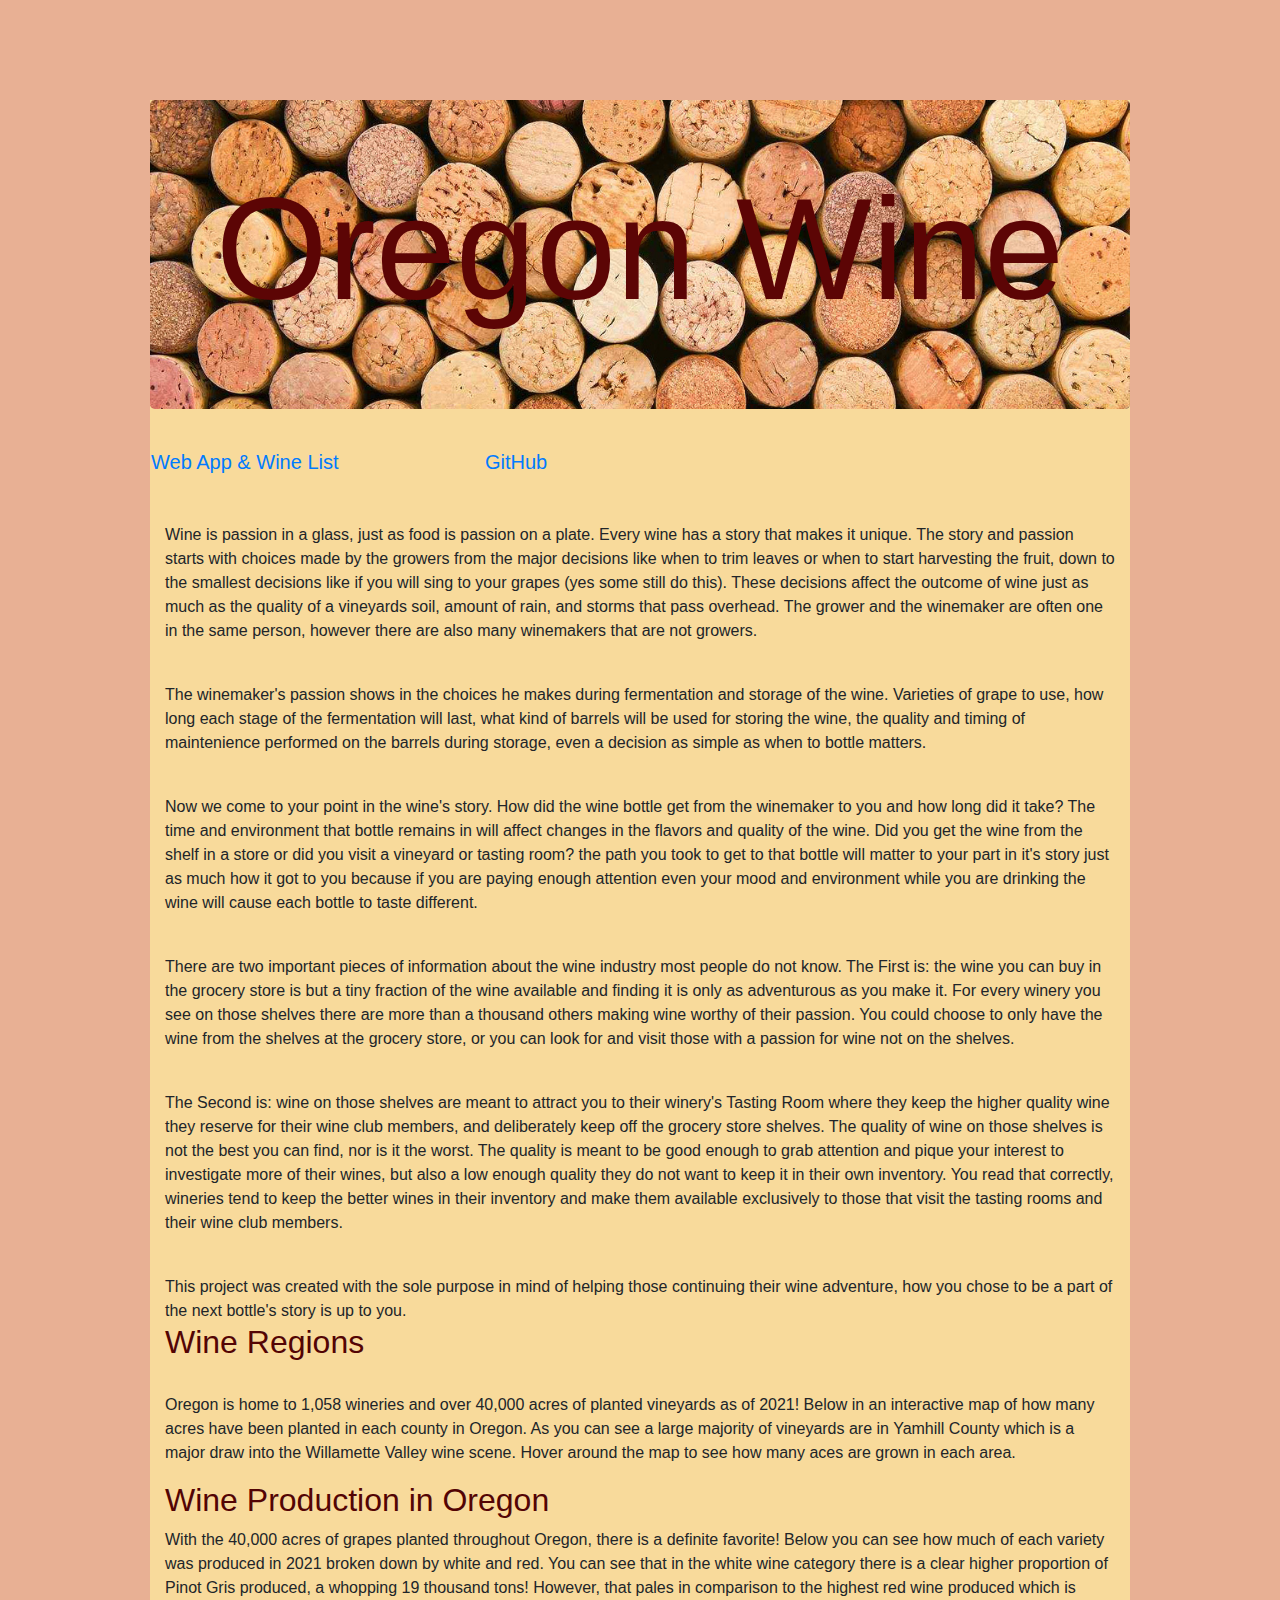
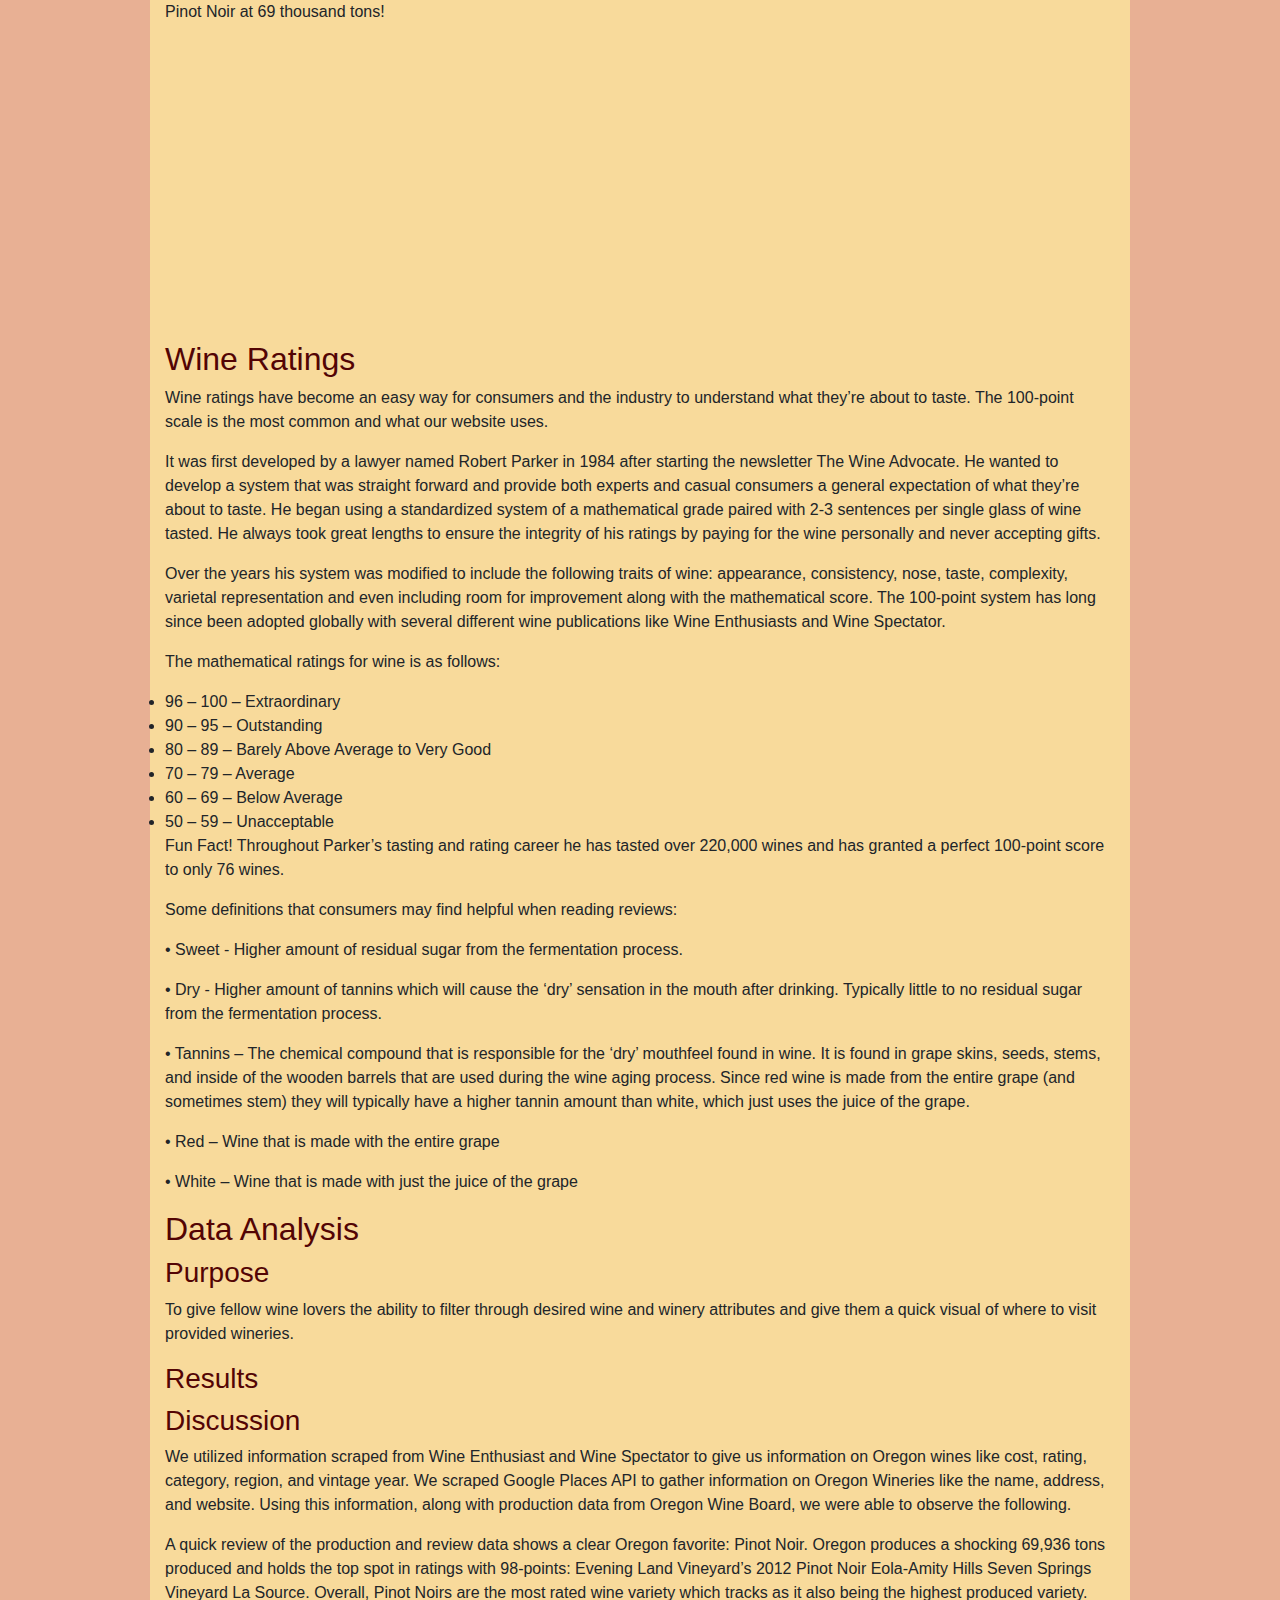
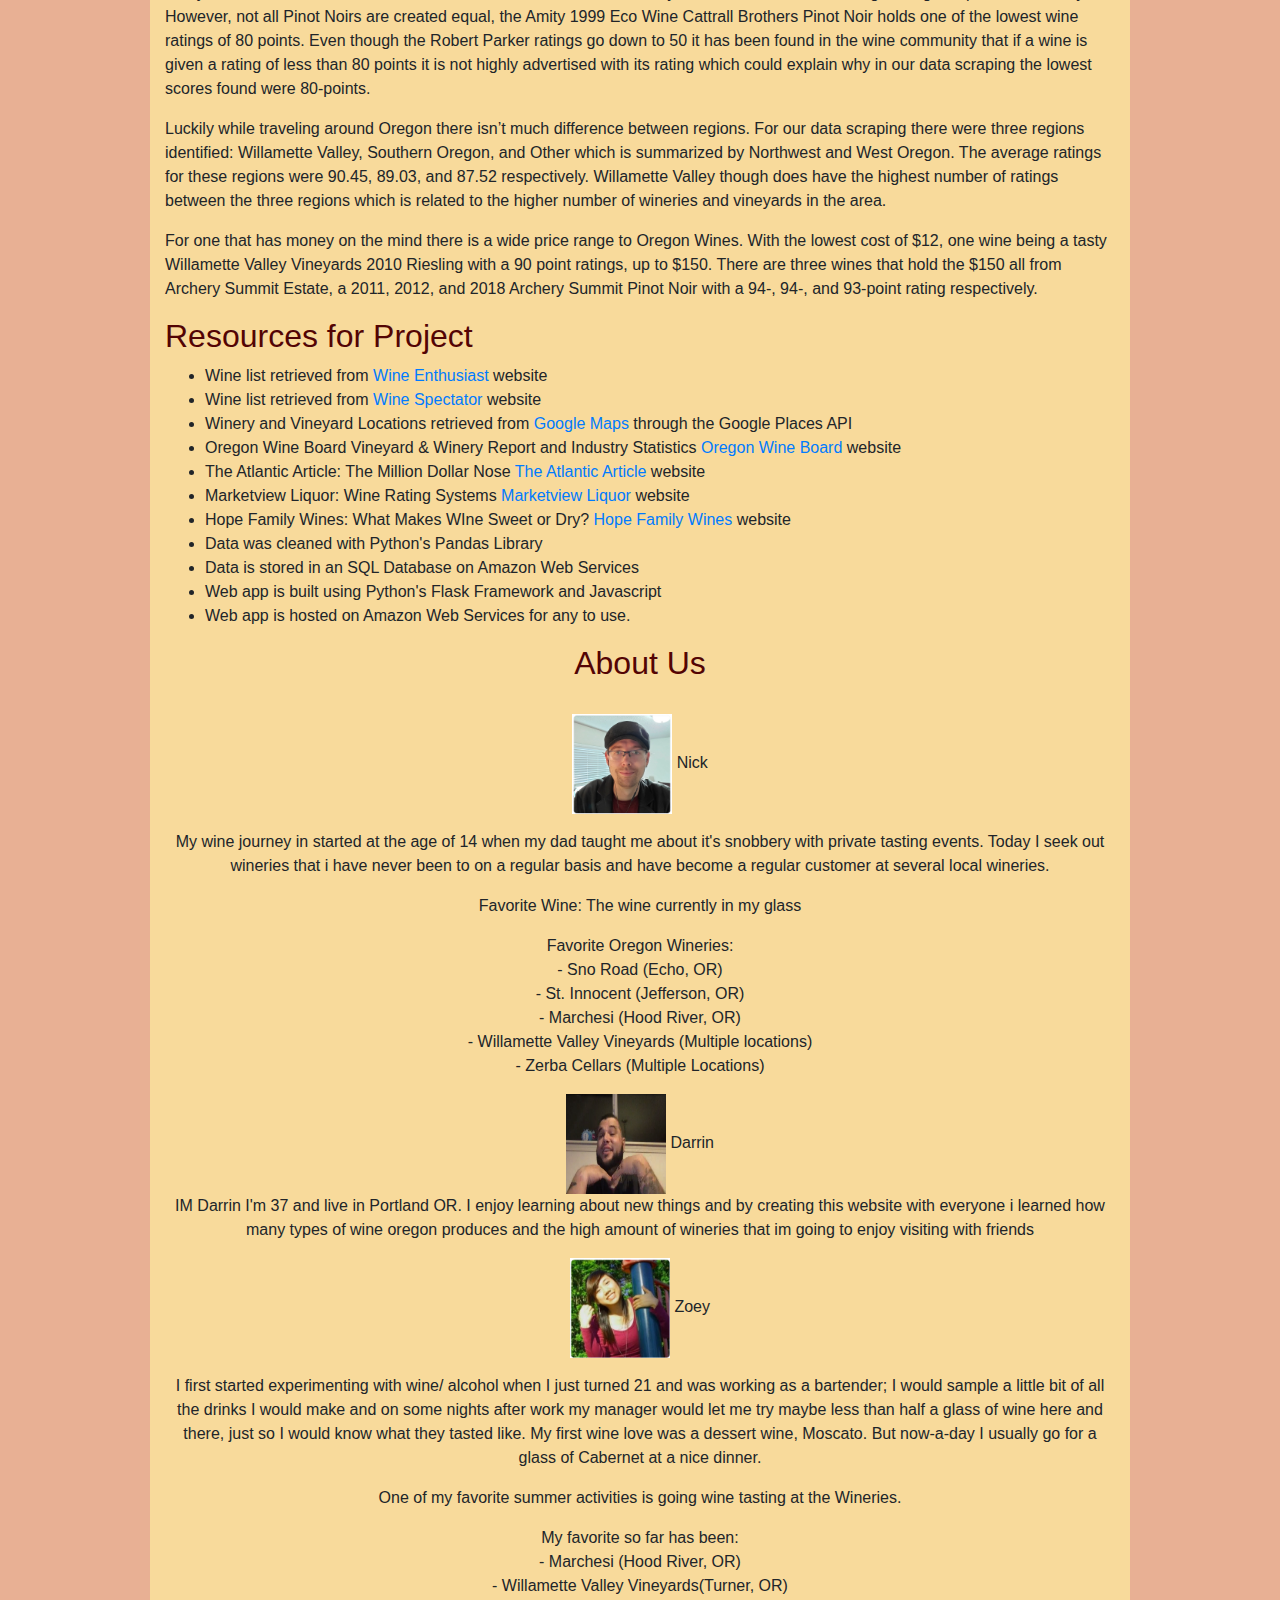
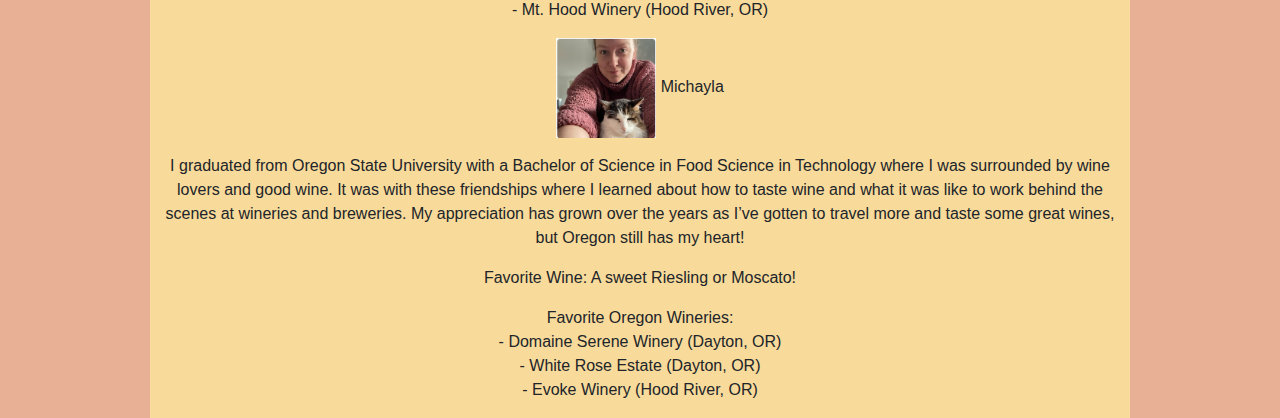
<file: index.html>
<!DOCTYPE html>
<html lang="en">
<head>
  <meta charset="UTF-8">
  <meta http-equiv="X-UA-Compatible" content="IE=edge">
  <meta name="viewport" content="width=device-width, initial-scale=1.0">
  <title>Oregon Wine</title>
  <link rel="stylesheet"
  href="https://maxcdn.bootstrapcdn.com/bootstrap/4.0.0/css/bootstrap.min.css"
  integrity="sha384-Gn5384xqQ1aoWXA+058RXPxPg6fy4IWvTNh0E263XmFcJlSAwiGgFAW/dAiS6JXm"
  crossorigin="anonymous" />
  
</head>
<body>
  <div class="container">

    <div class="row">
      <div class="col-md-20 jumbotron text-center">
        <h1>Oregon Wine</h1>
      </div>
        <table >
          <tr>
          <td><a href="http://www.oregonvineyards.wine/" class="navbar-brand"> Web App & Wine List </a></td>
          <td>&nbsp;&nbsp;&nbsp;&nbsp;&nbsp;&nbsp;&nbsp;&nbsp;&nbsp;&nbsp;&nbsp;&nbsp;&nbsp;&nbsp;</td>

          <td>&nbsp;&nbsp;&nbsp;&nbsp;&nbsp;&nbsp;&nbsp;&nbsp;&nbsp;&nbsp;&nbsp;&nbsp;&nbsp;&nbsp;</td>
          <td><a href="https://github.com/Bag0niku/Oregon_Wine" class="navbar-brand"> GitHub </a> </td>
          </tr>
        </table>
      </nav>
        <section class="container">
          <p>&nbsp;</p>
          <p1> Wine is passion in a glass, just as food is passion on a plate. Every wine has a story that makes it unique. The story and passion starts with choices made by the growers from the major decisions like when to trim leaves or when to start harvesting the fruit, down to the smallest decisions like if you will sing to your grapes (yes some still do this). These decisions affect the outcome of wine just as much as the quality of a vineyards soil, amount of rain, and storms that pass overhead. The grower and the winemaker are often one in the same person, however there are also many winemakers that are not growers. </p1>
          <p>&nbsp;</p>
          <p1> The winemaker's passion shows in the choices he makes during fermentation and storage of the wine. Varieties of grape to use, how long each stage of the fermentation will last, what kind of barrels will be used for storing the wine, the quality and timing of maintenience performed on the barrels during storage, even a decision as simple as when to bottle matters.</p1>
          <p>&nbsp;</p>
          <p1> Now we come to your point in the wine's story. How did the wine bottle get from the winemaker to you and how long did it take? The time and environment that bottle remains in will affect changes in the flavors and quality of the wine. Did you get the wine from the shelf in a store or did you visit a vineyard or tasting room? the path you took to get to that bottle will matter to your part in it's story just as much how it got to you because if you are paying enough attention even your mood and environment while you are drinking the wine will cause each bottle to taste different. </p1>
          <p>&nbsp;</p>
          <p1> There are two important pieces of information about the wine industry most people do not know. The First is: the wine you can buy in the grocery store is but a tiny fraction of the wine available and finding it is only as adventurous as you make it. For every winery you see on those shelves there are more than a thousand others making wine worthy of their passion. You could choose to only have the wine from the shelves at the grocery store, or you can look for and visit those with a passion for wine not on the shelves. </p1>
          <p>&nbsp;</p>
          <p1> The Second is: wine on those shelves are meant to attract you to their winery's Tasting Room where they keep the higher quality wine they reserve for their wine club members, and deliberately keep off the grocery store shelves. The quality of wine on those shelves is not the best you can find, nor is it the worst. The quality is meant to be good enough to grab attention and pique your interest to investigate more of their wines, but also a low enough quality they do not want to keep it in their own inventory. You read that correctly, wineries tend to keep the better wines in their inventory and make them available exclusively to those that visit the tasting rooms and their wine club members.</p1>
          <p>&nbsp;</p>
          <p1> This project was created with the sole purpose in mind of helping those continuing their wine adventure, how you chose to be a part of the next bottle's story is up to you.</p1>
     
            <section class="Wine regions"><h2>Wine Regions</h2>

        <img class="nav-item">
         
      </img>
        <p>Oregon is home to 1,058 wineries and over 40,000 acres of planted vineyards as of 2021! Below in an interactive map of how many acres have been planted in each county in Oregon. As you can see a large majority of vineyards are in Yamhill County which is a major draw into the Willamette Valley wine scene. Hover around the map to see how many aces are grown in each area. </p>
      
        <div class='tableauPlaceholder' 
             id='viz1668862193693' style='position: relative'><noscript>
            <a href='#'><img alt='Oregon Vineyards Planted (Acres) 2021 ' 
                src='https:&#47;&#47;public.tableau.com&#47;static&#47;images&#47;Or&#47;OregonWineandVineyards&#47;OregonVineyardsPlantedAcres2021&#47;1_rss.png' 
                style='border: none' /></a></noscript><object class='tableauViz'  style='display:none;'>
                    <param name='host_url' value='https%3A%2F%2Fpublic.tableau.com%2F' /> 
                    <param name='embed_code_version' value='3' /> <param name='site_root' value='' />
                    <param name='name' value='OregonWineandVineyards&#47;OregonVineyardsPlantedAcres2021' />
                    <param name='tabs' value='no' /><param name='toolbar' value='yes' />
                    <param name='static_image' value='https:&#47;&#47;public.tableau.com&#47;static&#47;images&#47;Or&#47;OregonWineandVineyards&#47;OregonVineyardsPlantedAcres2021&#47;1.png' /> <param name='animate_transition' value='yes' /><param name='display_static_image' value='yes' />
                    <param name='display_spinner' value='yes' /><param name='display_overlay' value='yes' /><param name='display_count' value='yes' />
                    <param name='language' value='en-US' /></object></div>                
                    <script type='text/javascript'>                    var divElement = document.getElementById('viz1668862193693');                    
                    var vizElement = divElement.getElementsByTagName('object')[0];                    vizElement.style.width='100%';vizElement.style.height=(divElement.offsetWidth*0.75)+'px'; 
                                       var scriptElement = document.createElement('script');                    scriptElement.src = 'https://public.tableau.com/javascripts/api/viz_v1.js';      
                                                     vizElement.parentNode.insertBefore(scriptElement, vizElement);                </script>
    
      </section>

      <table class="Wine Production in Oregon"><h2>Wine Production in Oregon</h2>
        <div class=""></div>
          <p>With the 40,000 acres of grapes planted throughout Oregon, there is a definite favorite! Below you can see how much of each variety was produced in 2021 broken down by white and red. You can see that in the white wine category there is a clear higher proportion of Pinot Gris produced, a whopping 19 thousand tons! However, that pales in comparison to the highest red wine produced which is Pinot Noir at 69 thousand tons! </p>
          <div class="row col-md-12">
          <div class='tableauPlaceholder col-md-6' id='viz1668940319914' style='position: relative;min-height: 300px;min-width: 300px; width: 100%;height: 100%;max-height: 600px;'><noscript><a href='#'><img alt='Wine Production in Oregon (Tons) White ' src='https:&#47;&#47;public.tableau.com&#47;static&#47;images&#47;Wi&#47;WineProject-ProductioninOregonTons2021-White&#47;WineProductioninOregonTonsWhite&#47;1_rss.png' style='border: none' /></a></noscript><object class='tableauViz'  style='display:none;'><param name='host_url' value='https%3A%2F%2Fpublic.tableau.com%2F' /> <param name='embed_code_version' value='3' /> <param name='site_root' value='' /><param name='name' value='WineProject-ProductioninOregonTons2021-White&#47;WineProductioninOregonTonsWhite' /><param name='tabs' value='no' /><param name='toolbar' value='yes' /><param name='static_image' value='https:&#47;&#47;public.tableau.com&#47;static&#47;images&#47;Wi&#47;WineProject-ProductioninOregonTons2021-White&#47;WineProductioninOregonTonsWhite&#47;1.png' /> <param name='animate_transition' value='yes' /><param name='display_static_image' value='yes' /><param name='display_spinner' value='yes' /><param name='display_overlay' value='yes' /><param name='display_count' value='yes' /><param name='language' value='en-US' /><param name='filter' value='publish=yes' /></object></div>                <script type='text/javascript'>                    var divElement = document.getElementById('viz1668940319914');                    var vizElement = divElement.getElementsByTagName('object')[0];                    vizElement.style.width='100%';                     vizElement.style.height="100%";                     vizElement.style.min-height="400px";                     vizElement.style.min-width="400px";                    var scriptElement = document.createElement('script');                    scriptElement.src = 'https://public.tableau.com/javascripts/api/viz_v1.js';                    vizElement.parentNode.insertBefore(scriptElement, vizElement);                </script>
          <div class='tableauPlaceholder col-md-6' id='viz1668940368556' style='position: relative;min-height: 300px;min-width: 300px; width: 100%;height: 100%; max-height: 600px;'><noscript><a href='#'><img alt='Wine Production in Oregon (Tons) Red ' src='https:&#47;&#47;public.tableau.com&#47;static&#47;images&#47;Wi&#47;WineProject-ProductioninOregonTons2021&#47;WineProductioninOregonTonsRed&#47;1_rss.png' style='border: none' /></a></noscript><object class='tableauViz'  style='display:none;'><param name='host_url' value='https%3A%2F%2Fpublic.tableau.com%2F' /> <param name='embed_code_version' value='3' /> <param name='site_root' value='' /><param name='name' value='WineProject-ProductioninOregonTons2021&#47;WineProductioninOregonTonsRed' /><param name='tabs' value='no' /><param name='toolbar' value='yes' /><param name='static_image' value='https:&#47;&#47;public.tableau.com&#47;static&#47;images&#47;Wi&#47;WineProject-ProductioninOregonTons2021&#47;WineProductioninOregonTonsRed&#47;1.png' /> <param name='animate_transition' value='yes' /><param name='display_static_image' value='yes' /><param name='display_spinner' value='yes' /><param name='display_overlay' value='yes' /><param name='display_count' value='yes' /><param name='language' value='en-US' /><param name='filter' value='publish=yes' /></object></div>                <script type='text/javascript'>                    var divElement = document.getElementById('viz1668940368556');                    var vizElement = divElement.getElementsByTagName('object')[0];                    vizElement.style.width='100%';                     vizElement.style.height="100%";                     vizElement.style.min-height="400px";                     vizElement.style.min-width="400px";                    var scriptElement = document.createElement('script');                    scriptElement.src = 'https://public.tableau.com/javascripts/api/viz_v1.js';                    vizElement.parentNode.insertBefore(scriptElement, vizElement);                </script>
          </div>
        </section>

      <section class="Wine Rating"><h2>Wine Ratings</h2>
        <div id="Information">
          <p>Wine ratings have become an easy way for consumers and the industry to understand what they’re about to taste. The 100-point scale is the most common and what our website uses. 
          <p>It was first developed by a lawyer named Robert Parker in 1984 after starting the newsletter The Wine Advocate. He wanted to develop a system that was straight forward and provide both experts and casual consumers a general expectation of what they’re about to taste. He began using a standardized system of a mathematical grade paired with 2-3 sentences per single glass of wine tasted. He always took great lengths to ensure the integrity of his ratings by paying for the wine personally and never accepting gifts.</p>
          <p> Over the years his system was modified to include the following traits of wine: appearance, consistency, nose, taste, complexity, varietal representation and even including room for improvement along with the mathematical score. The 100-point system has long since been adopted globally with several different wine publications like Wine Enthusiasts and Wine Spectator. </p>
            </p>
        </div>
        <div id="information">
          <p>The mathematical ratings for wine is as follows:</p>
        </div>
          <li class="Rating">96 – 100 – Extraordinary</li>
          <li class="Rating">90 – 95 – Outstanding</li>
          <li class="Rating">80 – 89 – Barely Above Average to Very Good</li>
          <li class="Rating">70 – 79 – Average</li>
          <li class="Rating">60 – 69 – Below Average</li>
          <li class="Rating">50 – 59 – Unacceptable</li>

          <p>Fun Fact! Throughout Parker’s tasting and rating career he has tasted over 220,000 wines and has granted a perfect 100-point score to only 76 wines. </p>

          <p>Some definitions that consumers may find helpful when reading reviews: </p>
            <p>•	Sweet - Higher amount of residual sugar from the fermentation process.</p>
            <p>•	Dry - Higher amount of tannins which will cause the ‘dry’ sensation in the mouth after drinking. Typically little to no residual sugar from the fermentation process.</p>
            <p>•  Tannins – The chemical compound that is responsible for the ‘dry’ mouthfeel found in wine. It is found in grape skins, seeds, stems, and inside of the wooden barrels that are used during the wine aging process. Since red wine is made from the entire grape (and sometimes stem) they will typically have a higher tannin amount than white, which just uses the juice of the grape. </p>
            <p>•	Red – Wine that is made with the entire grape</p>
            <p>•	White – Wine that is made with just the juice of the grape</p>
            </p>
      </section>
  
      <section class="Data Analysis"><h2>Data Analysis</h2>
        <div id="">
            <h3>Purpose</h3>
            <p>To give fellow wine lovers the ability to filter through desired wine and winery attributes and give them a quick visual of where to visit provided wineries. </p>
            <h3>Results</h3>
            <div class='tableauPlaceholder' id='viz1668957503172' style='position: relative'><noscript><a href='#'><img alt='Rating Count ' src='https:&#47;&#47;public.tableau.com&#47;static&#47;images&#47;Wi&#47;WineProject-RatingsData-RatingCount&#47;RatingCount&#47;1_rss.png' style='border: none' /></a></noscript><object class='tableauViz'  style='display:none;'><param name='host_url' value='https%3A%2F%2Fpublic.tableau.com%2F' /> <param name='embed_code_version' value='3' /> <param name='site_root' value='' /><param name='name' value='WineProject-RatingsData-RatingCount&#47;RatingCount' /><param name='tabs' value='no' /><param name='toolbar' value='yes' /><param name='static_image' value='https:&#47;&#47;public.tableau.com&#47;static&#47;images&#47;Wi&#47;WineProject-RatingsData-RatingCount&#47;RatingCount&#47;1.png' /> <param name='animate_transition' value='yes' /><param name='display_static_image' value='yes' /><param name='display_spinner' value='yes' /><param name='display_overlay' value='yes' /><param name='display_count' value='yes' /><param name='language' value='en-US' /></object></div>                <script type='text/javascript'>                    var divElement = document.getElementById('viz1668957503172');                    var vizElement = divElement.getElementsByTagName('object')[0];                    vizElement.style.width='100%';vizElement.style.height=(divElement.offsetWidth*0.75)+'px';                    var scriptElement = document.createElement('script');                    scriptElement.src = 'https://public.tableau.com/javascripts/api/viz_v1.js';                    vizElement.parentNode.insertBefore(scriptElement, vizElement);                </script>
            <div class='tableauPlaceholder' id='viz1668957521573' style='position: relative'><noscript><a href='#'><img alt='Rating Count by Variety and Region ' src='https:&#47;&#47;public.tableau.com&#47;static&#47;images&#47;Wi&#47;WineProject-RatingsData-RatingCountbyVarietyandRegion&#47;RatingCountbyVarietyandRegion&#47;1_rss.png' style='border: none' /></a></noscript><object class='tableauViz'  style='display:none;'><param name='host_url' value='https%3A%2F%2Fpublic.tableau.com%2F' /> <param name='embed_code_version' value='3' /> <param name='site_root' value='' /><param name='name' value='WineProject-RatingsData-RatingCountbyVarietyandRegion&#47;RatingCountbyVarietyandRegion' /><param name='tabs' value='no' /><param name='toolbar' value='yes' /><param name='static_image' value='https:&#47;&#47;public.tableau.com&#47;static&#47;images&#47;Wi&#47;WineProject-RatingsData-RatingCountbyVarietyandRegion&#47;RatingCountbyVarietyandRegion&#47;1.png' /> <param name='animate_transition' value='yes' /><param name='display_static_image' value='yes' /><param name='display_spinner' value='yes' /><param name='display_overlay' value='yes' /><param name='display_count' value='yes' /><param name='language' value='en-US' /></object></div>                <script type='text/javascript'>                    var divElement = document.getElementById('viz1668957521573');                    var vizElement = divElement.getElementsByTagName('object')[0];                    vizElement.style.width='100%';vizElement.style.height=(divElement.offsetWidth*0.75)+'px';                    var scriptElement = document.createElement('script');                    scriptElement.src = 'https://public.tableau.com/javascripts/api/viz_v1.js';                    vizElement.parentNode.insertBefore(scriptElement, vizElement);                </script>
            <div class='tableauPlaceholder' id='viz1668957537193' style='position: relative'><noscript><a href='#'><img alt='Wine Varieties by Price (Category and Region filter) ' src='https:&#47;&#47;public.tableau.com&#47;static&#47;images&#47;Wi&#47;WineProject-RatingsData-VarietyPriceCategoryRegion&#47;WineVarietiesbyPriceCategoryandRegionfilter&#47;1_rss.png' style='border: none' /></a></noscript><object class='tableauViz'  style='display:none;'><param name='host_url' value='https%3A%2F%2Fpublic.tableau.com%2F' /> <param name='embed_code_version' value='3' /> <param name='site_root' value='' /><param name='name' value='WineProject-RatingsData-VarietyPriceCategoryRegion&#47;WineVarietiesbyPriceCategoryandRegionfilter' /><param name='tabs' value='no' /><param name='toolbar' value='yes' /><param name='static_image' value='https:&#47;&#47;public.tableau.com&#47;static&#47;images&#47;Wi&#47;WineProject-RatingsData-VarietyPriceCategoryRegion&#47;WineVarietiesbyPriceCategoryandRegionfilter&#47;1.png' /> <param name='animate_transition' value='yes' /><param name='display_static_image' value='yes' /><param name='display_spinner' value='yes' /><param name='display_overlay' value='yes' /><param name='display_count' value='yes' /><param name='language' value='en-US' /></object></div>                <script type='text/javascript'>                    var divElement = document.getElementById('viz1668957537193');                    var vizElement = divElement.getElementsByTagName('object')[0];                    vizElement.style.width='100%';vizElement.style.height=(divElement.offsetWidth*0.75)+'px';                    var scriptElement = document.createElement('script');                    scriptElement.src = 'https://public.tableau.com/javascripts/api/viz_v1.js';                    vizElement.parentNode.insertBefore(scriptElement, vizElement);                </script>
            <h3>Discussion</h3>
            <p>We utilized information scraped from Wine Enthusiast and Wine Spectator to give us information on Oregon wines like cost, rating, category, region, and vintage year. We scraped Google Places API to gather information on Oregon Wineries like the name, address, and website. Using this information, along with production data from Oregon Wine Board, we were able to observe the following. </p>
            <p>A quick review of the production and review data shows a clear Oregon favorite: Pinot Noir. Oregon produces a shocking 69,936 tons produced and holds the top spot in ratings with 98-points: Evening Land Vineyard’s 2012 Pinot Noir Eola-Amity Hills Seven Springs Vineyard La Source. Overall, Pinot Noirs are the most rated wine variety which tracks as it also being the highest produced variety. However, not all Pinot Noirs are created equal, the Amity 1999 Eco Wine Cattrall Brothers Pinot Noir holds one of the lowest wine ratings of 80 points. Even though the Robert Parker ratings go down to 50 it has been found in the wine community that if a wine is given a rating of less than 80 points it is not highly advertised with its rating which could explain why in our data scraping the lowest scores found were 80-points. </p>
            <p>Luckily while traveling around Oregon there isn’t much difference between regions. For our data scraping there were three regions identified: Willamette Valley, Southern Oregon, and Other which is summarized by Northwest and West Oregon. The average ratings for these regions were 90.45, 89.03, and 87.52 respectively. Willamette Valley though does have the highest number of ratings between the three regions which is related to the higher number of wineries and vineyards in the area. </p>
            <p>For one that has money on the mind there is a wide price range to Oregon Wines. With the lowest cost of $12, one wine being a tasty Willamette Valley Vineyards 2010 Riesling with a 90 point ratings, up to $150. There are three wines that hold the $150 all from Archery Summit Estate, a 2011, 2012, and 2018 Archery Summit Pinot Noir with a 94-, 94-, and 93-point rating respectively. </p>

        </div>
      </section>
      

      <section class="Resources for Project"><h2>Resources for Project</h2>
        <ul id="resources-list" >
        <li> Wine list retrieved from <a href="https://www.winemag.com/">Wine Enthusiast</a> website</li>
        <li> Wine list retrieved from <a href="https://www.winespectator.com/">Wine Spectator</a> website</li>
        <li> Winery and Vineyard Locations retrieved from <a href="https://www.google.com/maps">Google Maps</a> through the Google Places API</li>
        <li> Oregon Wine Board Vineyard & Winery Report and Industry Statistics <a href="https://www.oregonwine.org/"> Oregon Wine Board</a> website</li>
        <li> The Atlantic Article: The Million Dollar Nose <a href ="https://www.theatlantic.com/magazine/archive/2000/12/the-million-dollar-nose/378450/"> The Atlantic Article</a> website</li>
        <li> Marketview Liquor: Wine Rating Systems <a href="https://www.marketviewliquor.com/blog/how-does-the-wine-rating-system-work/">Marketview Liquor</a> website</li>
        <li> Hope Family Wines: What Makes WIne Sweet or Dry? <a href="https://hopefamilywines.com/blog/what-makes-wine-sweet-or-dry/#:~:text=In%20short%20dry%20equals%20little,sweeter%20the%20wine%20will%20be">Hope Family Wines</a> website</li>
        <li> Data was cleaned with Python's Pandas Library</li>
        <li> Data is stored in an SQL Database on Amazon Web Services</li>
        <li> Web app is built using Python's Flask Framework and Javascript</li>
        <li> Web app is hosted on Amazon Web Services for any to use.</li>
        </ul>
        
      </section>
      
    <section class="About us text-center"><h2>About Us</h2>
      <br />
      <img class="pics" src="images/Nick.png" alt="Image">
        <a class>Nick</a>
          <p class="About me">
            <p>My wine journey in started at the age of 14 when my dad taught me about it's snobbery with private tasting events. Today I seek out wineries that i have never been to on a regular basis and have become a regular customer at several local wineries.</p>

           <p> Favorite Wine:  The wine currently in my glass</p>
            
           <p> Favorite Oregon Wineries: <br>
           - Sno Road (Echo, OR)<br>
           - St. Innocent (Jefferson, OR)<br>
           - Marchesi (Hood River, OR)<br>
           - Willamette Valley Vineyards (Multiple locations)<br>
           - Zerba Cellars (Multiple Locations)<br>
          </p>
            <img class="pics" src="images/Darrin.png" alt="Image2">
            <a class>Darrin</a>
              <p class="About me">IM Darrin I'm 37 and live in Portland OR. I enjoy learning about new things and by creating this website with everyone i learned how many types of wine oregon produces and the high amount of wineries that im going to enjoy visiting with friends</p>
            <img class="pics" src="images/Zoey.png" alt="Image3"> 
            <a class>Zoey</a>
          <p class="About me"></p>
          <p>I first started experimenting with wine/ alcohol when I just turned 21 and was working as a bartender; I would sample a little bit of all the drinks I would make and on some nights after work my manager would let me try maybe less than half a glass of wine here and there, just so I would know what they tasted like. My first wine love was a dessert wine, Moscato. But now-a-day I usually go for a glass of Cabernet at a nice dinner.</p>
          <p>One of my favorite summer activities is going wine tasting at the Wineries. </p>
         <p> My favorite so far has been:<br>
            
            - Marchesi (Hood River, OR)<br>
            - Willamette Valley Vineyards(Turner, OR)<br>
            - Mt. Hood Winery (Hood River, OR)<br>
            </p>
      <img class="pics" src="images/Michayla.png" alt="Image4">
        <a class>Michayla</a>
          <p class="About me">
            <p>I graduated from Oregon State University with a Bachelor of Science in Food Science in Technology where I was surrounded by wine lovers and good wine. It was with these friendships where I learned about how to taste wine and what it was like to work behind the scenes at wineries and breweries. My appreciation has grown over the years as I’ve gotten to travel more and taste some great wines, but Oregon still has my heart!</p>  
          <p>Favorite Wine: A sweet Riesling or Moscato!</p>
          <p>Favorite Oregon Wineries:<br>
            -	Domaine Serene Winery (Dayton, OR)<br>
            -	White Rose Estate (Dayton, OR)<br>
            -	Evoke Winery (Hood River, OR)<br>
          </p>
    </section>
  </section>
  </section>
  <link rel="stylesheet" href="static/css/style.css">
</body>

</html>
</file>
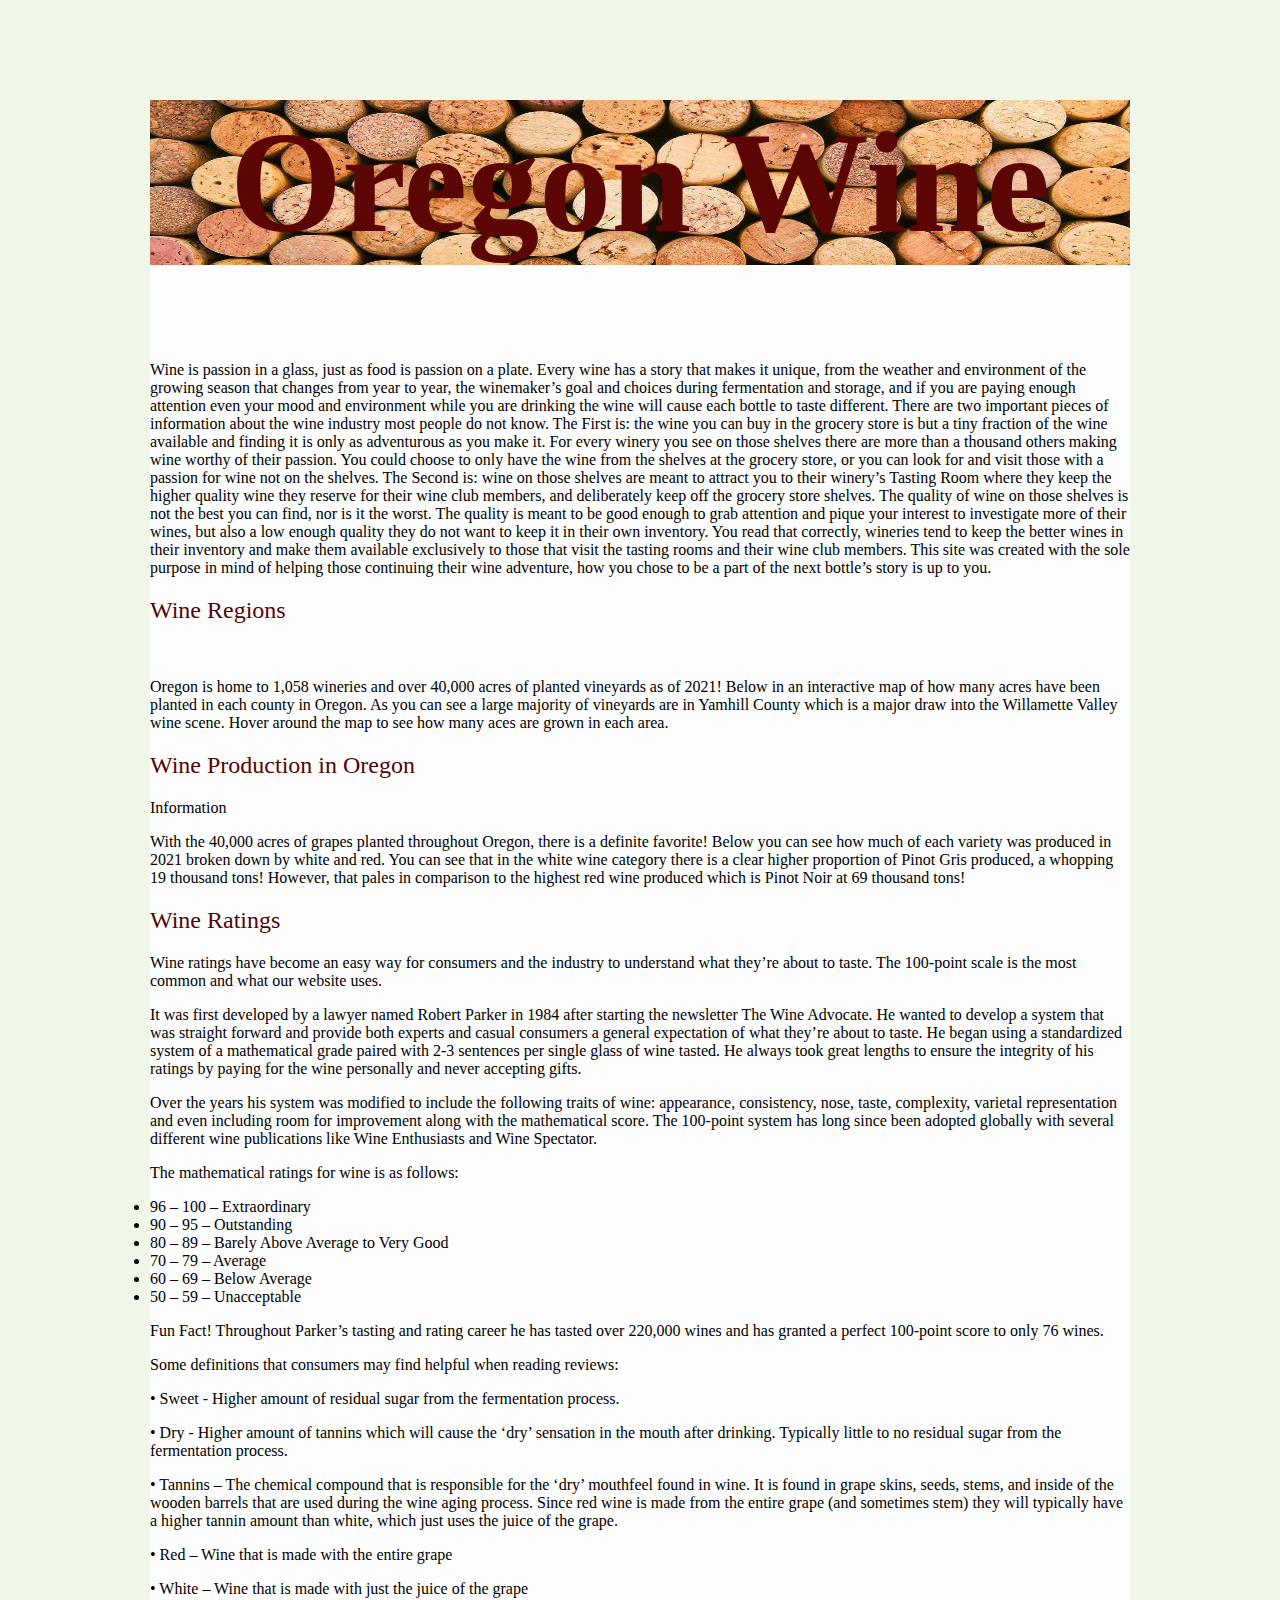
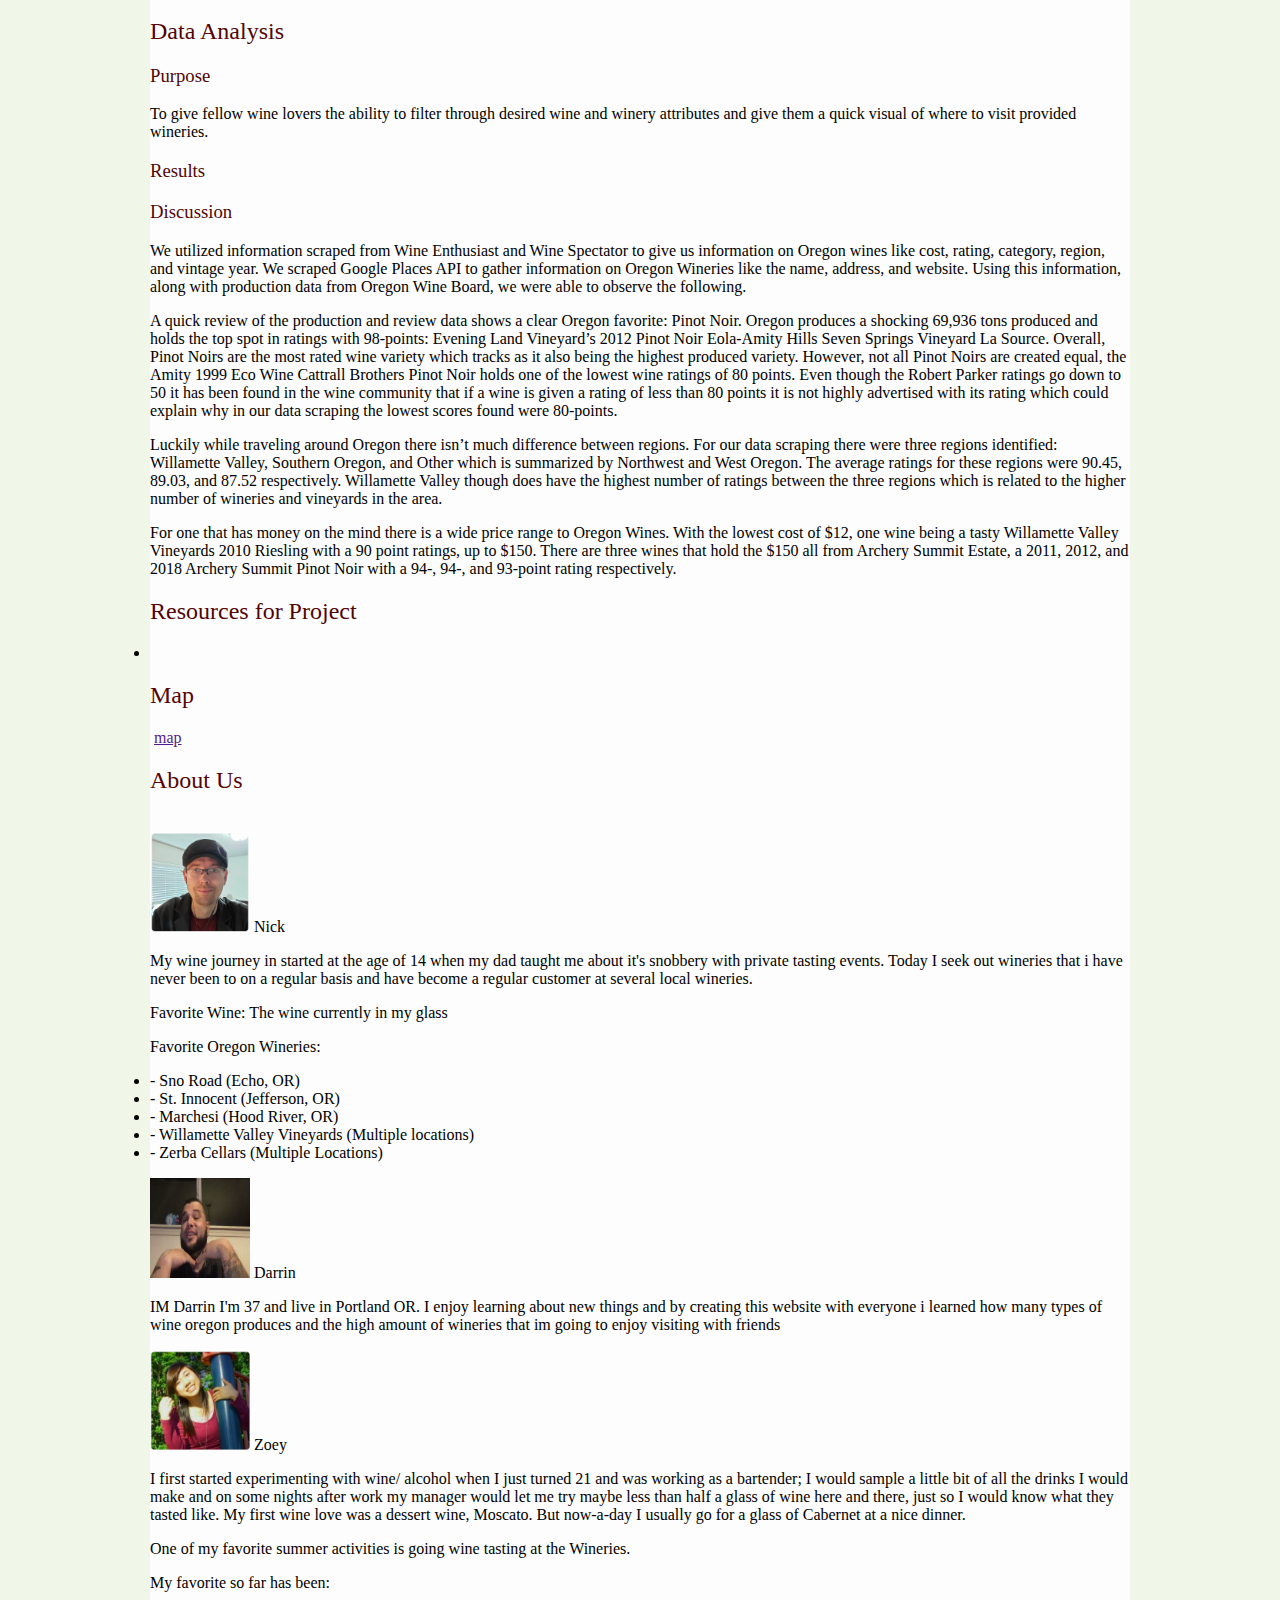
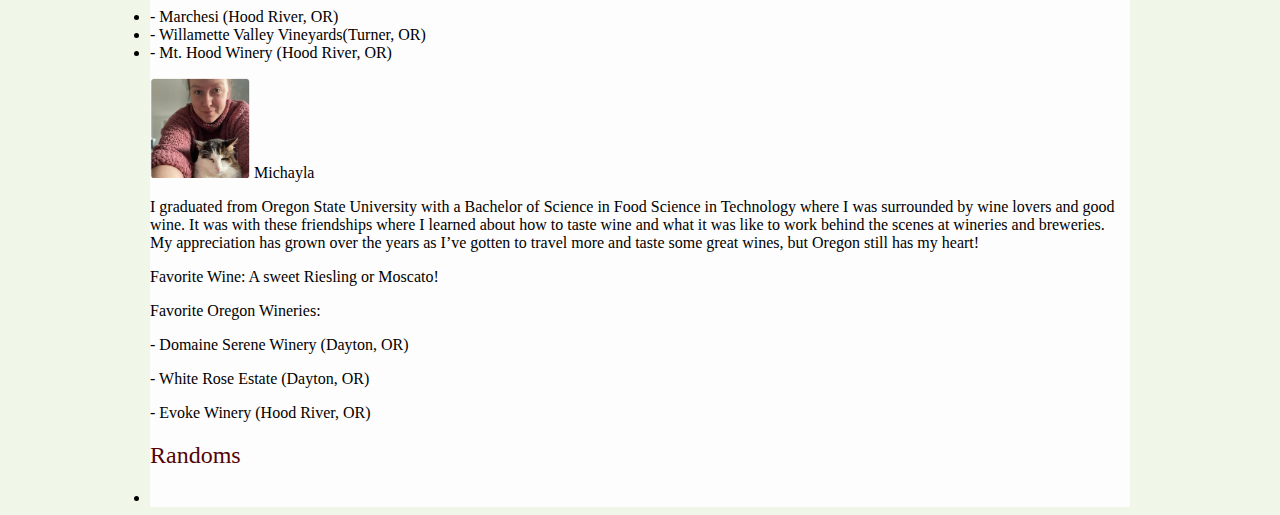
<file: webpage/index.html>
<!DOCTYPE html>
<html lang="en">
<head>
  <meta charset="UTF-8">
  <meta http-equiv="X-UA-Compatible" content="IE=edge">
  <meta name="viewport" content="width=device-width, initial-scale=1.0">
  <title>Oregon Wine</title>
  <link rel="stylesheet" href="static/css/style.css">
</head>
</head>
<head>
  <body class="bg-dark">
    <div class="wrapper">
  </body>
</head>
  <div class="container">
    <body class="white">
      <div class="wrapper">
    </body>
    <div class="row">
      <div class="col-md-20 jumbotron text-center">
        <h1>Oregon Wine</h1>
        </div>
        <section class="container">

          <p1>Wine is passion in a glass, just as food is passion on a plate. Every wine has a story that makes it unique, from the weather and environment of the growing season that changes from year to year, the winemaker’s goal and choices during fermentation and storage, and if you are paying enough attention even your mood and environment while you are drinking the wine will cause each bottle to taste different. 
            There are two important pieces of information about the wine industry most people do not know. The First is: the wine you can buy in the grocery store is but a tiny fraction of the wine available and finding it is only as adventurous as you make it. For every winery you see on those shelves there are more than a thousand others making wine worthy of their passion. You could choose to only have the wine from the shelves at the grocery store, or you can look for and visit those with a passion for wine not on the shelves. 
             The Second is: wine on those shelves are meant to attract you to their winery’s Tasting Room where they keep the higher quality wine they reserve for their wine club members, and deliberately keep off the grocery store shelves. The quality of wine on those shelves is not the best you can find, nor is it the worst. The quality is meant to be good enough to grab attention and pique your interest to investigate more of their wines, but also a low enough quality they do not want to keep it in their own inventory. You read that correctly, wineries tend to keep the better wines in their inventory and make them available exclusively to those that visit the tasting rooms and their wine club members.
            This site was created with the sole purpose in mind of helping those continuing their wine adventure, how you chose to be a part of the next bottle’s story is up to you. </p1>
     
            <section class="Wine regions"><h2>Wine Regions</h2>

        <img class="nav-item">
         
      </img>
        <p>Oregon is home to 1,058 wineries and over 40,000 acres of planted vineyards as of 2021! Below in an interactive map of how many acres have been planted in each county in Oregon. As you can see a large majority of vineyards are in Yamhill County which is a major draw into the Willamette Valley wine scene. Hover around the map to see how many aces are grown in each area. </p>
      
        <div class='tableauPlaceholder' 
             id='viz1668862193693' style='position: relative'><noscript>
            <a href='#'><img alt='Oregon Vineyards Planted (Acres) 2021 ' 
                src='https:&#47;&#47;public.tableau.com&#47;static&#47;images&#47;Or&#47;OregonWineandVineyards&#47;OregonVineyardsPlantedAcres2021&#47;1_rss.png' 
                style='border: none' /></a></noscript><object class='tableauViz'  style='display:none;'>
                    <param name='host_url' value='https%3A%2F%2Fpublic.tableau.com%2F' /> 
                    <param name='embed_code_version' value='3' /> <param name='site_root' value='' />
                    <param name='name' value='OregonWineandVineyards&#47;OregonVineyardsPlantedAcres2021' />
                    <param name='tabs' value='no' /><param name='toolbar' value='yes' />
                    <param name='static_image' value='https:&#47;&#47;public.tableau.com&#47;static&#47;images&#47;Or&#47;OregonWineandVineyards&#47;OregonVineyardsPlantedAcres2021&#47;1.png' /> <param name='animate_transition' value='yes' /><param name='display_static_image' value='yes' />
                    <param name='display_spinner' value='yes' /><param name='display_overlay' value='yes' /><param name='display_count' value='yes' />
                    <param name='language' value='en-US' /></object></div>                
                    <script type='text/javascript'>                    var divElement = document.getElementById('viz1668862193693');                    
                    var vizElement = divElement.getElementsByTagName('object')[0];                    vizElement.style.width='100%';vizElement.style.height=(divElement.offsetWidth*0.75)+'px'; 
                                       var scriptElement = document.createElement('script');                    scriptElement.src = 'https://public.tableau.com/javascripts/api/viz_v1.js';      
                                                     vizElement.parentNode.insertBefore(scriptElement, vizElement);                </script>
    
      </section>

      <table class="Wine Production in Oregon"><h2>Wine Production in Oregon</h2>
        <div class="">Information</div>
          <p>With the 40,000 acres of grapes planted throughout Oregon, there is a definite favorite! Below you can see how much of each variety was produced in 2021 broken down by white and red. You can see that in the white wine category there is a clear higher proportion of Pinot Gris produced, a whopping 19 thousand tons! However, that pales in comparison to the highest red wine produced which is Pinot Noir at 69 thousand tons! </p>
          <div class='tableauPlaceholder' id='viz1668940319914' style='position: relative'><noscript><a href='#'><img alt='Wine Production in Oregon (Tons) White ' src='https:&#47;&#47;public.tableau.com&#47;static&#47;images&#47;Wi&#47;WineProject-ProductioninOregonTons2021-White&#47;WineProductioninOregonTonsWhite&#47;1_rss.png' style='border: none' /></a></noscript><object class='tableauViz'  style='display:none;'><param name='host_url' value='https%3A%2F%2Fpublic.tableau.com%2F' /> <param name='embed_code_version' value='3' /> <param name='site_root' value='' /><param name='name' value='WineProject-ProductioninOregonTons2021-White&#47;WineProductioninOregonTonsWhite' /><param name='tabs' value='no' /><param name='toolbar' value='yes' /><param name='static_image' value='https:&#47;&#47;public.tableau.com&#47;static&#47;images&#47;Wi&#47;WineProject-ProductioninOregonTons2021-White&#47;WineProductioninOregonTonsWhite&#47;1.png' /> <param name='animate_transition' value='yes' /><param name='display_static_image' value='yes' /><param name='display_spinner' value='yes' /><param name='display_overlay' value='yes' /><param name='display_count' value='yes' /><param name='language' value='en-US' /><param name='filter' value='publish=yes' /></object></div>                <script type='text/javascript'>                    var divElement = document.getElementById('viz1668940319914');                    var vizElement = divElement.getElementsByTagName('object')[0];                    vizElement.style.width='80%';vizElement.style.height=(divElement.offsetWidth*0.75)+'px';                    var scriptElement = document.createElement('script');                    scriptElement.src = 'https://public.tableau.com/javascripts/api/viz_v1.js';                    vizElement.parentNode.insertBefore(scriptElement, vizElement);                </script>
          <div class='tableauPlaceholder' id='viz1668940368556' style='position: relative'><noscript><a href='#'><img alt='Wine Production in Oregon (Tons) Red ' src='https:&#47;&#47;public.tableau.com&#47;static&#47;images&#47;Wi&#47;WineProject-ProductioninOregonTons2021&#47;WineProductioninOregonTonsRed&#47;1_rss.png' style='border: none' /></a></noscript><object class='tableauViz'  style='display:none;'><param name='host_url' value='https%3A%2F%2Fpublic.tableau.com%2F' /> <param name='embed_code_version' value='3' /> <param name='site_root' value='' /><param name='name' value='WineProject-ProductioninOregonTons2021&#47;WineProductioninOregonTonsRed' /><param name='tabs' value='no' /><param name='toolbar' value='yes' /><param name='static_image' value='https:&#47;&#47;public.tableau.com&#47;static&#47;images&#47;Wi&#47;WineProject-ProductioninOregonTons2021&#47;WineProductioninOregonTonsRed&#47;1.png' /> <param name='animate_transition' value='yes' /><param name='display_static_image' value='yes' /><param name='display_spinner' value='yes' /><param name='display_overlay' value='yes' /><param name='display_count' value='yes' /><param name='language' value='en-US' /><param name='filter' value='publish=yes' /></object></div>                <script type='text/javascript'>                    var divElement = document.getElementById('viz1668940368556');                    var vizElement = divElement.getElementsByTagName('object')[0];                    vizElement.style.width='80%';vizElement.style.height=(divElement.offsetWidth*0.75)+'px';                    var scriptElement = document.createElement('script');                    scriptElement.src = 'https://public.tableau.com/javascripts/api/viz_v1.js';                    vizElement.parentNode.insertBefore(scriptElement, vizElement);                </script>
        </section>

      <section class="Wine Rating"><h2>Wine Ratings</h2>
        <div id="Information">
          <p>Wine ratings have become an easy way for consumers and the industry to understand what they’re about to taste. The 100-point scale is the most common and what our website uses. 
          <p>It was first developed by a lawyer named Robert Parker in 1984 after starting the newsletter The Wine Advocate. He wanted to develop a system that was straight forward and provide both experts and casual consumers a general expectation of what they’re about to taste. He began using a standardized system of a mathematical grade paired with 2-3 sentences per single glass of wine tasted. He always took great lengths to ensure the integrity of his ratings by paying for the wine personally and never accepting gifts.</p>
          <p> Over the years his system was modified to include the following traits of wine: appearance, consistency, nose, taste, complexity, varietal representation and even including room for improvement along with the mathematical score. The 100-point system has long since been adopted globally with several different wine publications like Wine Enthusiasts and Wine Spectator. </p>
            </p>
        </div>
        <div id="information">
          <p>The mathematical ratings for wine is as follows:</p>
        </div>
          <li class="Rating">96 – 100 – Extraordinary</li>
          <li class="Rating">90 – 95 – Outstanding</li>
          <li class="Rating">80 – 89 – Barely Above Average to Very Good</li>
          <li class="Rating">70 – 79 – Average</li>
          <li class="Rating">60 – 69 – Below Average</li>
          <li class="Rating">50 – 59 – Unacceptable</li>

          <p>Fun Fact! Throughout Parker’s tasting and rating career he has tasted over 220,000 wines and has granted a perfect 100-point score to only 76 wines. </p>

          <p>Some definitions that consumers may find helpful when reading reviews: </p>
            <p>•	Sweet - Higher amount of residual sugar from the fermentation process.</p>
            <p>•	Dry - Higher amount of tannins which will cause the ‘dry’ sensation in the mouth after drinking. Typically little to no residual sugar from the fermentation process.</p>
            <p>•  Tannins – The chemical compound that is responsible for the ‘dry’ mouthfeel found in wine. It is found in grape skins, seeds, stems, and inside of the wooden barrels that are used during the wine aging process. Since red wine is made from the entire grape (and sometimes stem) they will typically have a higher tannin amount than white, which just uses the juice of the grape. </p>
            <p>•	Red – Wine that is made with the entire grape</p>
            <p>•	White – Wine that is made with just the juice of the grape</p>
            </p>
      </section>
  
      <section class="Data Analysis"><h2>Data Analysis</h2>
        <div id="">
            <h3>Purpose</h3>
            <p>To give fellow wine lovers the ability to filter through desired wine and winery attributes and give them a quick visual of where to visit provided wineries. </p>
            <h3>Results</h3>
            <div class='tableauPlaceholder' id='viz1668957503172' style='position: relative'><noscript><a href='#'><img alt='Rating Count ' src='https:&#47;&#47;public.tableau.com&#47;static&#47;images&#47;Wi&#47;WineProject-RatingsData-RatingCount&#47;RatingCount&#47;1_rss.png' style='border: none' /></a></noscript><object class='tableauViz'  style='display:none;'><param name='host_url' value='https%3A%2F%2Fpublic.tableau.com%2F' /> <param name='embed_code_version' value='3' /> <param name='site_root' value='' /><param name='name' value='WineProject-RatingsData-RatingCount&#47;RatingCount' /><param name='tabs' value='no' /><param name='toolbar' value='yes' /><param name='static_image' value='https:&#47;&#47;public.tableau.com&#47;static&#47;images&#47;Wi&#47;WineProject-RatingsData-RatingCount&#47;RatingCount&#47;1.png' /> <param name='animate_transition' value='yes' /><param name='display_static_image' value='yes' /><param name='display_spinner' value='yes' /><param name='display_overlay' value='yes' /><param name='display_count' value='yes' /><param name='language' value='en-US' /></object></div>                <script type='text/javascript'>                    var divElement = document.getElementById('viz1668957503172');                    var vizElement = divElement.getElementsByTagName('object')[0];                    vizElement.style.width='100%';vizElement.style.height=(divElement.offsetWidth*0.75)+'px';                    var scriptElement = document.createElement('script');                    scriptElement.src = 'https://public.tableau.com/javascripts/api/viz_v1.js';                    vizElement.parentNode.insertBefore(scriptElement, vizElement);                </script>
            <div class='tableauPlaceholder' id='viz1668957521573' style='position: relative'><noscript><a href='#'><img alt='Rating Count by Variety and Region ' src='https:&#47;&#47;public.tableau.com&#47;static&#47;images&#47;Wi&#47;WineProject-RatingsData-RatingCountbyVarietyandRegion&#47;RatingCountbyVarietyandRegion&#47;1_rss.png' style='border: none' /></a></noscript><object class='tableauViz'  style='display:none;'><param name='host_url' value='https%3A%2F%2Fpublic.tableau.com%2F' /> <param name='embed_code_version' value='3' /> <param name='site_root' value='' /><param name='name' value='WineProject-RatingsData-RatingCountbyVarietyandRegion&#47;RatingCountbyVarietyandRegion' /><param name='tabs' value='no' /><param name='toolbar' value='yes' /><param name='static_image' value='https:&#47;&#47;public.tableau.com&#47;static&#47;images&#47;Wi&#47;WineProject-RatingsData-RatingCountbyVarietyandRegion&#47;RatingCountbyVarietyandRegion&#47;1.png' /> <param name='animate_transition' value='yes' /><param name='display_static_image' value='yes' /><param name='display_spinner' value='yes' /><param name='display_overlay' value='yes' /><param name='display_count' value='yes' /><param name='language' value='en-US' /></object></div>                <script type='text/javascript'>                    var divElement = document.getElementById('viz1668957521573');                    var vizElement = divElement.getElementsByTagName('object')[0];                    vizElement.style.width='100%';vizElement.style.height=(divElement.offsetWidth*0.75)+'px';                    var scriptElement = document.createElement('script');                    scriptElement.src = 'https://public.tableau.com/javascripts/api/viz_v1.js';                    vizElement.parentNode.insertBefore(scriptElement, vizElement);                </script>
            <div class='tableauPlaceholder' id='viz1668957537193' style='position: relative'><noscript><a href='#'><img alt='Wine Varieties by Price (Category and Region filter) ' src='https:&#47;&#47;public.tableau.com&#47;static&#47;images&#47;Wi&#47;WineProject-RatingsData-VarietyPriceCategoryRegion&#47;WineVarietiesbyPriceCategoryandRegionfilter&#47;1_rss.png' style='border: none' /></a></noscript><object class='tableauViz'  style='display:none;'><param name='host_url' value='https%3A%2F%2Fpublic.tableau.com%2F' /> <param name='embed_code_version' value='3' /> <param name='site_root' value='' /><param name='name' value='WineProject-RatingsData-VarietyPriceCategoryRegion&#47;WineVarietiesbyPriceCategoryandRegionfilter' /><param name='tabs' value='no' /><param name='toolbar' value='yes' /><param name='static_image' value='https:&#47;&#47;public.tableau.com&#47;static&#47;images&#47;Wi&#47;WineProject-RatingsData-VarietyPriceCategoryRegion&#47;WineVarietiesbyPriceCategoryandRegionfilter&#47;1.png' /> <param name='animate_transition' value='yes' /><param name='display_static_image' value='yes' /><param name='display_spinner' value='yes' /><param name='display_overlay' value='yes' /><param name='display_count' value='yes' /><param name='language' value='en-US' /></object></div>                <script type='text/javascript'>                    var divElement = document.getElementById('viz1668957537193');                    var vizElement = divElement.getElementsByTagName('object')[0];                    vizElement.style.width='100%';vizElement.style.height=(divElement.offsetWidth*0.75)+'px';                    var scriptElement = document.createElement('script');                    scriptElement.src = 'https://public.tableau.com/javascripts/api/viz_v1.js';                    vizElement.parentNode.insertBefore(scriptElement, vizElement);                </script>
            <h3>Discussion</h3>
            <p>We utilized information scraped from Wine Enthusiast and Wine Spectator to give us information on Oregon wines like cost, rating, category, region, and vintage year. We scraped Google Places API to gather information on Oregon Wineries like the name, address, and website. Using this information, along with production data from Oregon Wine Board, we were able to observe the following. </p>
            <p>A quick review of the production and review data shows a clear Oregon favorite: Pinot Noir. Oregon produces a shocking 69,936 tons produced and holds the top spot in ratings with 98-points: Evening Land Vineyard’s 2012 Pinot Noir Eola-Amity Hills Seven Springs Vineyard La Source. Overall, Pinot Noirs are the most rated wine variety which tracks as it also being the highest produced variety. However, not all Pinot Noirs are created equal, the Amity 1999 Eco Wine Cattrall Brothers Pinot Noir holds one of the lowest wine ratings of 80 points. Even though the Robert Parker ratings go down to 50 it has been found in the wine community that if a wine is given a rating of less than 80 points it is not highly advertised with its rating which could explain why in our data scraping the lowest scores found were 80-points. </p>
            <p>Luckily while traveling around Oregon there isn’t much difference between regions. For our data scraping there were three regions identified: Willamette Valley, Southern Oregon, and Other which is summarized by Northwest and West Oregon. The average ratings for these regions were 90.45, 89.03, and 87.52 respectively. Willamette Valley though does have the highest number of ratings between the three regions which is related to the higher number of wineries and vineyards in the area. </p>
            <p>For one that has money on the mind there is a wide price range to Oregon Wines. With the lowest cost of $12, one wine being a tasty Willamette Valley Vineyards 2010 Riesling with a 90 point ratings, up to $150. There are three wines that hold the $150 all from Archery Summit Estate, a 2011, 2012, and 2018 Archery Summit Pinot Noir with a 94-, 94-, and 93-point rating respectively. </p>

        </div>
      </section>
      

      <section class="Resources for Project"><h2>Resources for Project</h2>
        <li class=""></li>
      </section>

      
    <section class="Map"><h2>Map</h2>
      <img class="nav-item">
      <a class="map" href="">map</a>
      </img>
    </section>
      
    <section class="About us text-center"><h2>About Us</h2>
      <br />
      <img class="pics" src="images/Nick.png" alt="Image">
        <a class>Nick</a>
          <p class="About me">
            <p>My wine journey in started at the age of 14 when my dad taught me about it's snobbery with private tasting events. Today I seek out wineries that i have never been to on a regular basis and have become a regular customer at several local wineries.</p>

           <p> Favorite Wine:  The wine currently in my glass</p>
            
           <p> Favorite Oregon Wineries: </p>
            <li> - Sno Road (Echo, OR)</li>
            <li>- St. Innocent (Jefferson, OR)</li>
            <li>- Marchesi (Hood River, OR)</li>
            <li>- Willamette Valley Vineyards (Multiple locations)</li>
            <li>- Zerba Cellars (Multiple Locations)</li>
            </p>
            <img class="pics" src="images/Darrin.png" alt="Image2">
            <a class>Darrin</a>
              <p class="About me">IM Darrin I'm 37 and live in Portland OR. I enjoy learning about new things and by creating this website with everyone i learned how many types of wine oregon produces and the high amount of wineries that im going to enjoy visiting with friends</p>
            <img class="pics" src="images/Zoey.png" alt="Image3"> 
            <a class>Zoey</a>
          <p class="About me"></p>
          <p>I first started experimenting with wine/ alcohol when I just turned 21 and was working as a bartender; I would sample a little bit of all the drinks I would make and on some nights after work my manager would let me try maybe less than half a glass of wine here and there, just so I would know what they tasted like. My first wine love was a dessert wine, Moscato. But now-a-day I usually go for a glass of Cabernet at a nice dinner.</p>
          <p>One of my favorite summer activities is going wine tasting at the Wineries. </p>
         <p> My favorite so far has been:</p>
            <li>- Marchesi (Hood River, OR)</li>
            <li>- Willamette Valley Vineyards(Turner, OR)</li>
            <li>- Mt. Hood Winery (Hood River, OR)</li>
            </p>
      <img class="pics" src="images/Michayla.png" alt="Image4">
        <a class>Michayla</a>
          <p class="About me">
            <p>I graduated from Oregon State University with a Bachelor of Science in Food Science in Technology where I was surrounded by wine lovers and good wine. It was with these friendships where I learned about how to taste wine and what it was like to work behind the scenes at wineries and breweries. My appreciation has grown over the years as I’ve gotten to travel more and taste some great wines, but Oregon still has my heart!</p>  
          <p>Favorite Wine: A sweet Riesling or Moscato!</p>
          <p>Favorite Oregon Wineries:</p>
            <p>-	Domaine Serene Winery (Dayton, OR)</p>
            <p>-	White Rose Estate (Dayton, OR)</p>
            <p>-	Evoke Winery (Hood River, OR)</p>
    </section>
  </section>
    <section class="Randoms"><h2>Randoms</h2>
      <li class=""></li>
    </section>
  </section>
</body>
</html>
</file>
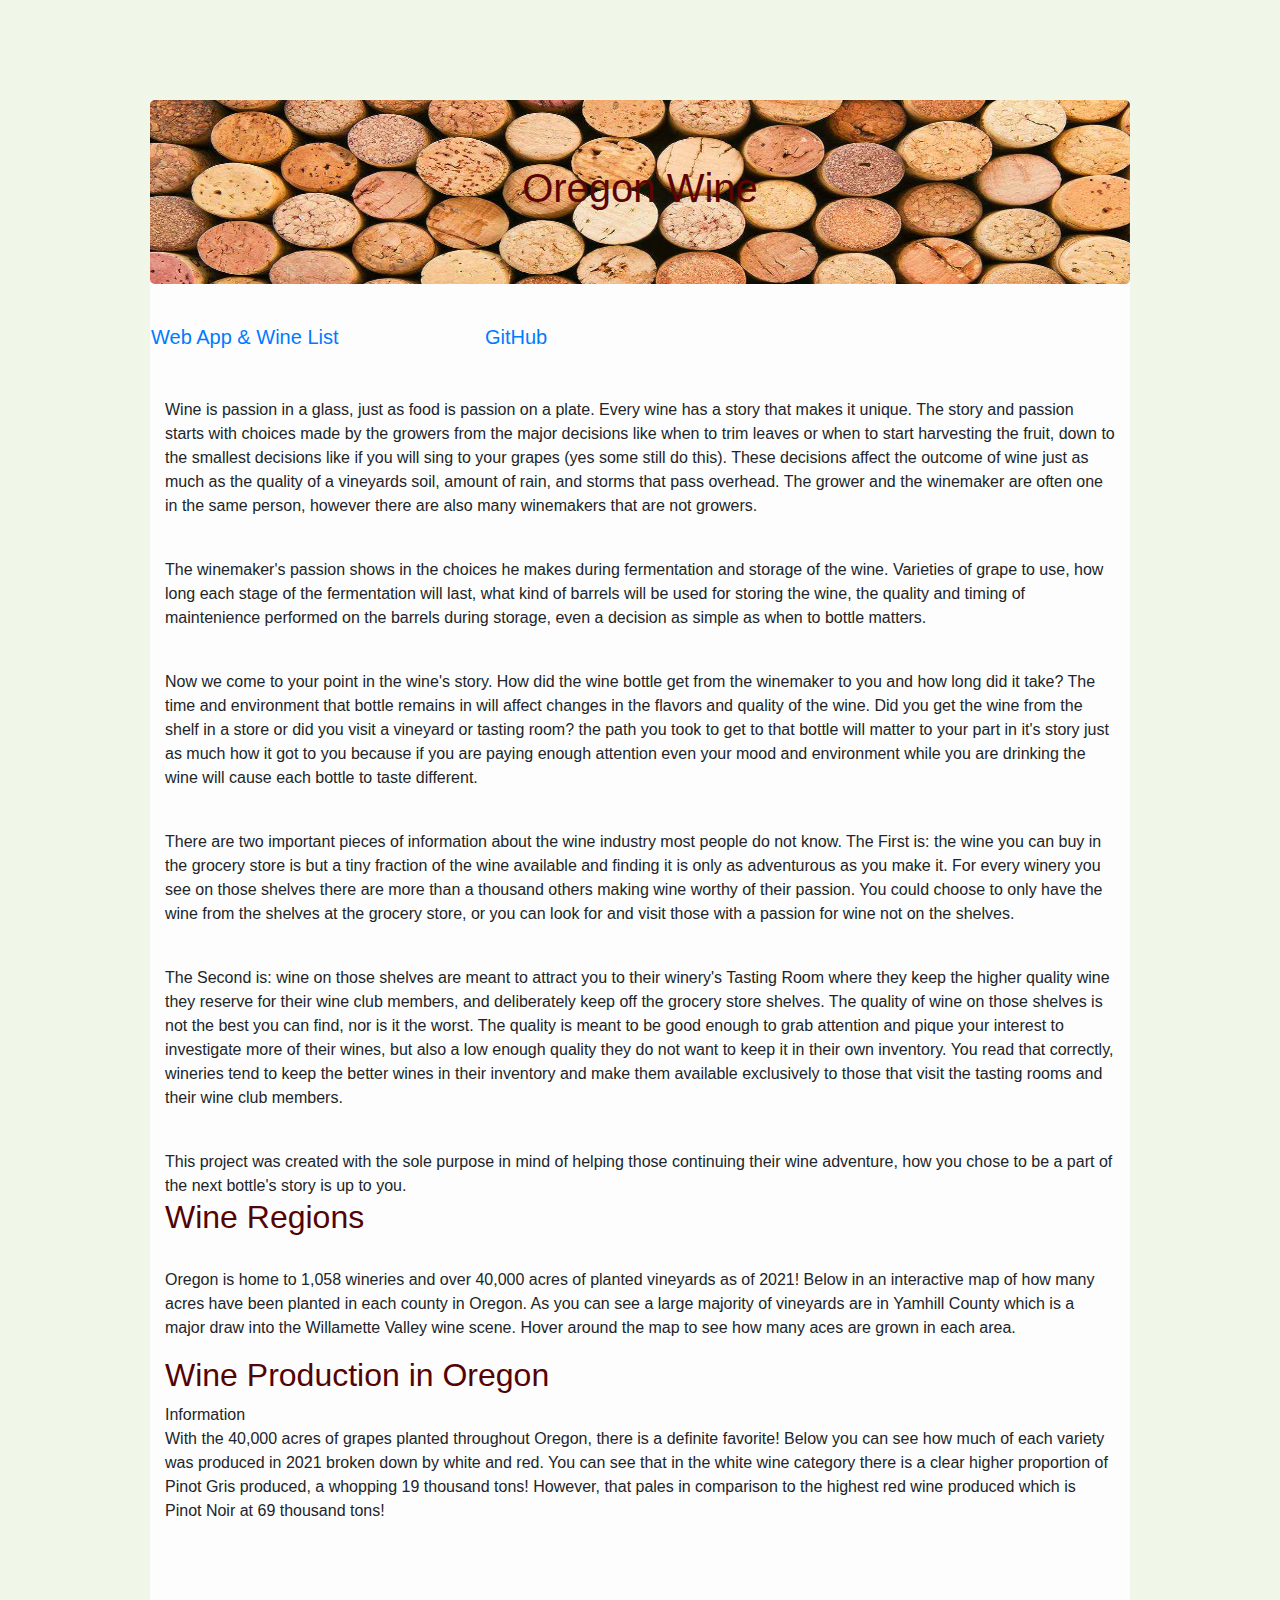
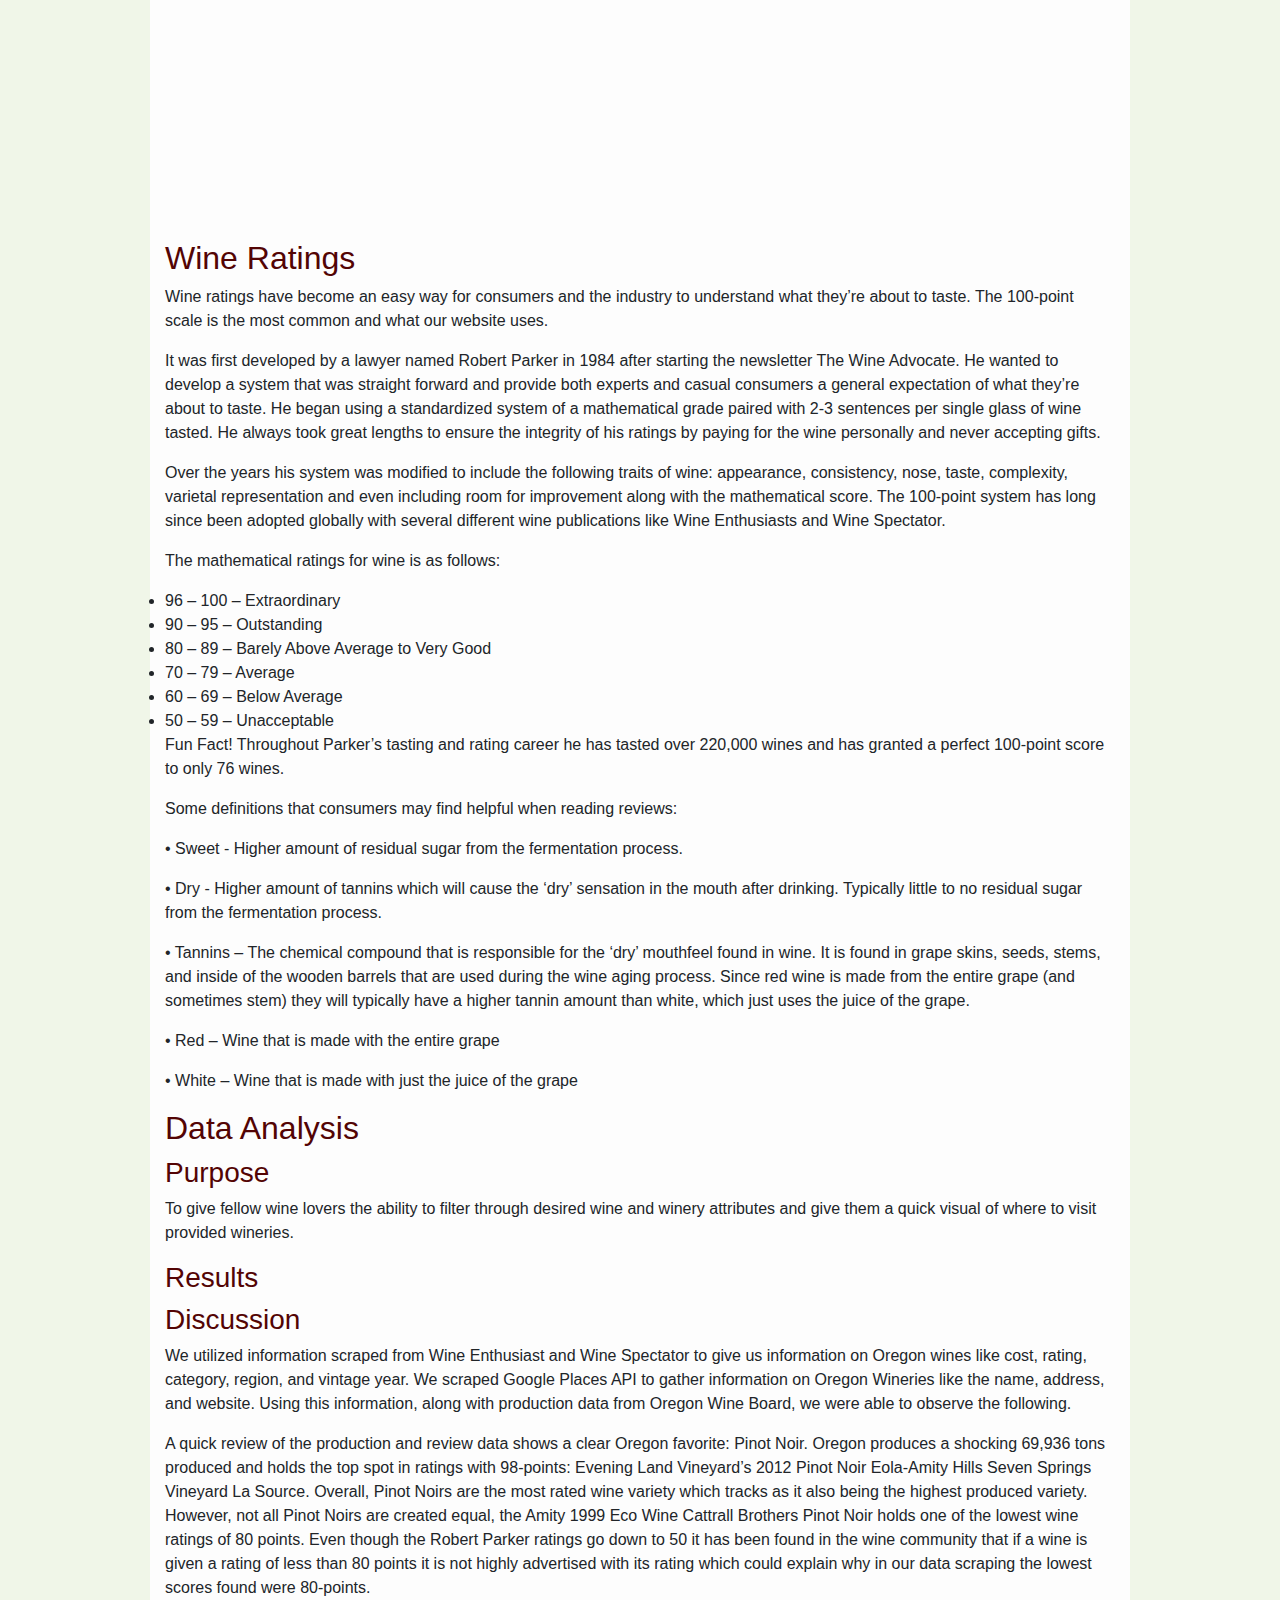
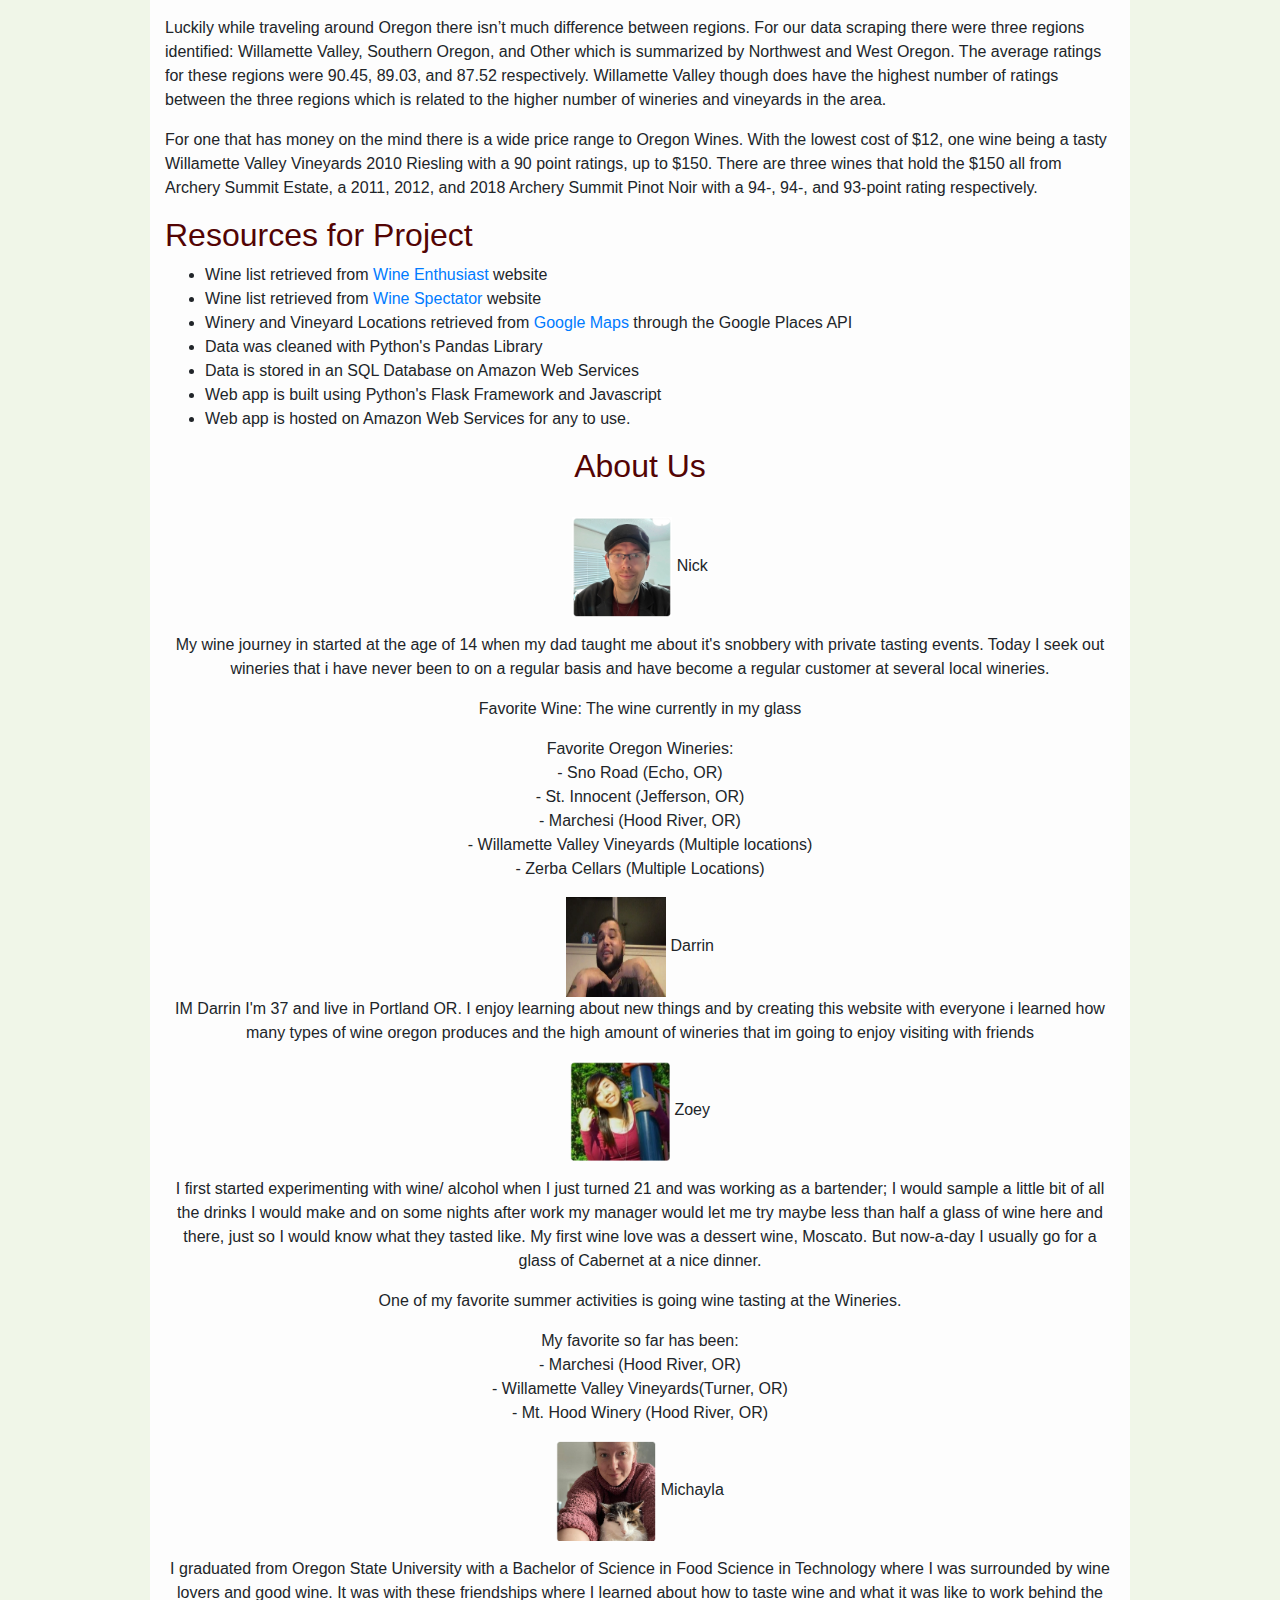
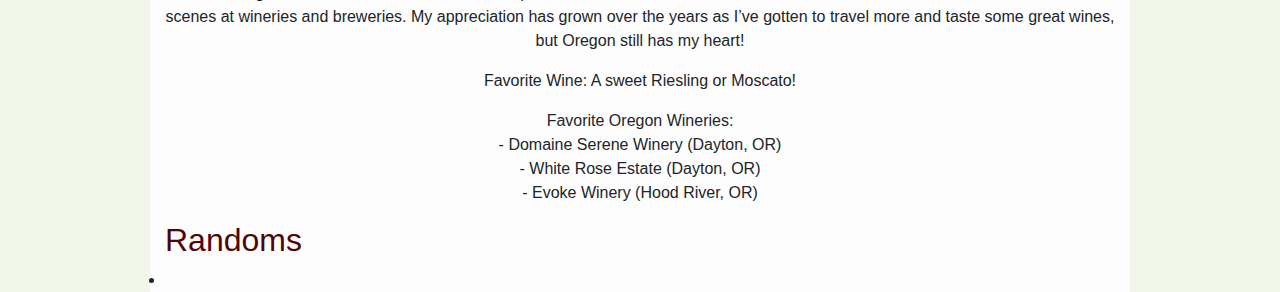
<file: About_Page/webpage/index.html>
<!DOCTYPE html>
<html lang="en">
<head>
  <meta charset="UTF-8">
  <meta http-equiv="X-UA-Compatible" content="IE=edge">
  <meta name="viewport" content="width=device-width, initial-scale=1.0">
  <title>Oregon Wine</title>
  <link rel="stylesheet"
  href="https://maxcdn.bootstrapcdn.com/bootstrap/4.0.0/css/bootstrap.min.css"
  integrity="sha384-Gn5384xqQ1aoWXA+058RXPxPg6fy4IWvTNh0E263XmFcJlSAwiGgFAW/dAiS6JXm"
  crossorigin="anonymous" />
  
</head>
<body>
  <div class="container">

    <div class="row">
      <div class="col-md-20 jumbotron text-center">
        <h1>Oregon Wine</h1>
      </div>
        <table >
          <tr>
          <td><a href="http://www.oregonvineyards.wine/" class="navbar-brand"> Web App & Wine List </a></td>
          <td>&nbsp;&nbsp;&nbsp;&nbsp;&nbsp;&nbsp;&nbsp;&nbsp;&nbsp;&nbsp;&nbsp;&nbsp;&nbsp;&nbsp;</td>

          <td>&nbsp;&nbsp;&nbsp;&nbsp;&nbsp;&nbsp;&nbsp;&nbsp;&nbsp;&nbsp;&nbsp;&nbsp;&nbsp;&nbsp;</td>
          <td><a href="https://github.com/Bag0niku/Oregon_Wine" class="navbar-brand"> GitHub </a> </td>
          </tr>
        </table>
      </nav>
        <section class="container">
          <p>&nbsp;</p>
          <p1> Wine is passion in a glass, just as food is passion on a plate. Every wine has a story that makes it unique. The story and passion starts with choices made by the growers from the major decisions like when to trim leaves or when to start harvesting the fruit, down to the smallest decisions like if you will sing to your grapes (yes some still do this). These decisions affect the outcome of wine just as much as the quality of a vineyards soil, amount of rain, and storms that pass overhead. The grower and the winemaker are often one in the same person, however there are also many winemakers that are not growers. </p1>
          <p>&nbsp;</p>
          <p1> The winemaker's passion shows in the choices he makes during fermentation and storage of the wine. Varieties of grape to use, how long each stage of the fermentation will last, what kind of barrels will be used for storing the wine, the quality and timing of maintenience performed on the barrels during storage, even a decision as simple as when to bottle matters.</p1>
          <p>&nbsp;</p>
          <p1> Now we come to your point in the wine's story. How did the wine bottle get from the winemaker to you and how long did it take? The time and environment that bottle remains in will affect changes in the flavors and quality of the wine. Did you get the wine from the shelf in a store or did you visit a vineyard or tasting room? the path you took to get to that bottle will matter to your part in it's story just as much how it got to you because if you are paying enough attention even your mood and environment while you are drinking the wine will cause each bottle to taste different. </p1>
          <p>&nbsp;</p>
          <p1> There are two important pieces of information about the wine industry most people do not know. The First is: the wine you can buy in the grocery store is but a tiny fraction of the wine available and finding it is only as adventurous as you make it. For every winery you see on those shelves there are more than a thousand others making wine worthy of their passion. You could choose to only have the wine from the shelves at the grocery store, or you can look for and visit those with a passion for wine not on the shelves. </p1>
          <p>&nbsp;</p>
          <p1> The Second is: wine on those shelves are meant to attract you to their winery's Tasting Room where they keep the higher quality wine they reserve for their wine club members, and deliberately keep off the grocery store shelves. The quality of wine on those shelves is not the best you can find, nor is it the worst. The quality is meant to be good enough to grab attention and pique your interest to investigate more of their wines, but also a low enough quality they do not want to keep it in their own inventory. You read that correctly, wineries tend to keep the better wines in their inventory and make them available exclusively to those that visit the tasting rooms and their wine club members.</p1>
          <p>&nbsp;</p>
          <p1> This project was created with the sole purpose in mind of helping those continuing their wine adventure, how you chose to be a part of the next bottle's story is up to you.</p1>
     
            <section class="Wine regions"><h2>Wine Regions</h2>

        <img class="nav-item">
         
      </img>
        <p>Oregon is home to 1,058 wineries and over 40,000 acres of planted vineyards as of 2021! Below in an interactive map of how many acres have been planted in each county in Oregon. As you can see a large majority of vineyards are in Yamhill County which is a major draw into the Willamette Valley wine scene. Hover around the map to see how many aces are grown in each area. </p>
      
        <div class='tableauPlaceholder' 
             id='viz1668862193693' style='position: relative'><noscript>
            <a href='#'><img alt='Oregon Vineyards Planted (Acres) 2021 ' 
                src='https:&#47;&#47;public.tableau.com&#47;static&#47;images&#47;Or&#47;OregonWineandVineyards&#47;OregonVineyardsPlantedAcres2021&#47;1_rss.png' 
                style='border: none' /></a></noscript><object class='tableauViz'  style='display:none;'>
                    <param name='host_url' value='https%3A%2F%2Fpublic.tableau.com%2F' /> 
                    <param name='embed_code_version' value='3' /> <param name='site_root' value='' />
                    <param name='name' value='OregonWineandVineyards&#47;OregonVineyardsPlantedAcres2021' />
                    <param name='tabs' value='no' /><param name='toolbar' value='yes' />
                    <param name='static_image' value='https:&#47;&#47;public.tableau.com&#47;static&#47;images&#47;Or&#47;OregonWineandVineyards&#47;OregonVineyardsPlantedAcres2021&#47;1.png' /> <param name='animate_transition' value='yes' /><param name='display_static_image' value='yes' />
                    <param name='display_spinner' value='yes' /><param name='display_overlay' value='yes' /><param name='display_count' value='yes' />
                    <param name='language' value='en-US' /></object></div>                
                    <script type='text/javascript'>                    var divElement = document.getElementById('viz1668862193693');                    
                    var vizElement = divElement.getElementsByTagName('object')[0];                    vizElement.style.width='100%';vizElement.style.height=(divElement.offsetWidth*0.75)+'px'; 
                                       var scriptElement = document.createElement('script');                    scriptElement.src = 'https://public.tableau.com/javascripts/api/viz_v1.js';      
                                                     vizElement.parentNode.insertBefore(scriptElement, vizElement);                </script>
    
      </section>

      <table class="Wine Production in Oregon"><h2>Wine Production in Oregon</h2>
        <div class="">Information</div>
          <p>With the 40,000 acres of grapes planted throughout Oregon, there is a definite favorite! Below you can see how much of each variety was produced in 2021 broken down by white and red. You can see that in the white wine category there is a clear higher proportion of Pinot Gris produced, a whopping 19 thousand tons! However, that pales in comparison to the highest red wine produced which is Pinot Noir at 69 thousand tons! </p>
          <div class="row col-md-12">
          <div class='tableauPlaceholder col-md-6' id='viz1668940319914' style='position: relative;min-height: 300px;min-width: 300px; width: 100%;height: 100%;max-height: 600px;'><noscript><a href='#'><img alt='Wine Production in Oregon (Tons) White ' src='https:&#47;&#47;public.tableau.com&#47;static&#47;images&#47;Wi&#47;WineProject-ProductioninOregonTons2021-White&#47;WineProductioninOregonTonsWhite&#47;1_rss.png' style='border: none' /></a></noscript><object class='tableauViz'  style='display:none;'><param name='host_url' value='https%3A%2F%2Fpublic.tableau.com%2F' /> <param name='embed_code_version' value='3' /> <param name='site_root' value='' /><param name='name' value='WineProject-ProductioninOregonTons2021-White&#47;WineProductioninOregonTonsWhite' /><param name='tabs' value='no' /><param name='toolbar' value='yes' /><param name='static_image' value='https:&#47;&#47;public.tableau.com&#47;static&#47;images&#47;Wi&#47;WineProject-ProductioninOregonTons2021-White&#47;WineProductioninOregonTonsWhite&#47;1.png' /> <param name='animate_transition' value='yes' /><param name='display_static_image' value='yes' /><param name='display_spinner' value='yes' /><param name='display_overlay' value='yes' /><param name='display_count' value='yes' /><param name='language' value='en-US' /><param name='filter' value='publish=yes' /></object></div>                <script type='text/javascript'>                    var divElement = document.getElementById('viz1668940319914');                    var vizElement = divElement.getElementsByTagName('object')[0];                    vizElement.style.width='100%';                     vizElement.style.height="100%";                     vizElement.style.min-height="400px";                     vizElement.style.min-width="400px";                    var scriptElement = document.createElement('script');                    scriptElement.src = 'https://public.tableau.com/javascripts/api/viz_v1.js';                    vizElement.parentNode.insertBefore(scriptElement, vizElement);                </script>
          <div class='tableauPlaceholder col-md-6' id='viz1668940368556' style='position: relative;min-height: 300px;min-width: 300px; width: 100%;height: 100%; max-height: 600px;'><noscript><a href='#'><img alt='Wine Production in Oregon (Tons) Red ' src='https:&#47;&#47;public.tableau.com&#47;static&#47;images&#47;Wi&#47;WineProject-ProductioninOregonTons2021&#47;WineProductioninOregonTonsRed&#47;1_rss.png' style='border: none' /></a></noscript><object class='tableauViz'  style='display:none;'><param name='host_url' value='https%3A%2F%2Fpublic.tableau.com%2F' /> <param name='embed_code_version' value='3' /> <param name='site_root' value='' /><param name='name' value='WineProject-ProductioninOregonTons2021&#47;WineProductioninOregonTonsRed' /><param name='tabs' value='no' /><param name='toolbar' value='yes' /><param name='static_image' value='https:&#47;&#47;public.tableau.com&#47;static&#47;images&#47;Wi&#47;WineProject-ProductioninOregonTons2021&#47;WineProductioninOregonTonsRed&#47;1.png' /> <param name='animate_transition' value='yes' /><param name='display_static_image' value='yes' /><param name='display_spinner' value='yes' /><param name='display_overlay' value='yes' /><param name='display_count' value='yes' /><param name='language' value='en-US' /><param name='filter' value='publish=yes' /></object></div>                <script type='text/javascript'>                    var divElement = document.getElementById('viz1668940368556');                    var vizElement = divElement.getElementsByTagName('object')[0];                    vizElement.style.width='100%';                     vizElement.style.height="100%";                     vizElement.style.min-height="400px";                     vizElement.style.min-width="400px";                    var scriptElement = document.createElement('script');                    scriptElement.src = 'https://public.tableau.com/javascripts/api/viz_v1.js';                    vizElement.parentNode.insertBefore(scriptElement, vizElement);                </script>
          </div>
        </section>

      <section class="Wine Rating"><h2>Wine Ratings</h2>
        <div id="Information">
          <p>Wine ratings have become an easy way for consumers and the industry to understand what they’re about to taste. The 100-point scale is the most common and what our website uses. 
          <p>It was first developed by a lawyer named Robert Parker in 1984 after starting the newsletter The Wine Advocate. He wanted to develop a system that was straight forward and provide both experts and casual consumers a general expectation of what they’re about to taste. He began using a standardized system of a mathematical grade paired with 2-3 sentences per single glass of wine tasted. He always took great lengths to ensure the integrity of his ratings by paying for the wine personally and never accepting gifts.</p>
          <p> Over the years his system was modified to include the following traits of wine: appearance, consistency, nose, taste, complexity, varietal representation and even including room for improvement along with the mathematical score. The 100-point system has long since been adopted globally with several different wine publications like Wine Enthusiasts and Wine Spectator. </p>
            </p>
        </div>
        <div id="information">
          <p>The mathematical ratings for wine is as follows:</p>
        </div>
          <li class="Rating">96 – 100 – Extraordinary</li>
          <li class="Rating">90 – 95 – Outstanding</li>
          <li class="Rating">80 – 89 – Barely Above Average to Very Good</li>
          <li class="Rating">70 – 79 – Average</li>
          <li class="Rating">60 – 69 – Below Average</li>
          <li class="Rating">50 – 59 – Unacceptable</li>

          <p>Fun Fact! Throughout Parker’s tasting and rating career he has tasted over 220,000 wines and has granted a perfect 100-point score to only 76 wines. </p>

          <p>Some definitions that consumers may find helpful when reading reviews: </p>
            <p>•	Sweet - Higher amount of residual sugar from the fermentation process.</p>
            <p>•	Dry - Higher amount of tannins which will cause the ‘dry’ sensation in the mouth after drinking. Typically little to no residual sugar from the fermentation process.</p>
            <p>•  Tannins – The chemical compound that is responsible for the ‘dry’ mouthfeel found in wine. It is found in grape skins, seeds, stems, and inside of the wooden barrels that are used during the wine aging process. Since red wine is made from the entire grape (and sometimes stem) they will typically have a higher tannin amount than white, which just uses the juice of the grape. </p>
            <p>•	Red – Wine that is made with the entire grape</p>
            <p>•	White – Wine that is made with just the juice of the grape</p>
            </p>
      </section>
  
      <section class="Data Analysis"><h2>Data Analysis</h2>
        <div id="">
            <h3>Purpose</h3>
            <p>To give fellow wine lovers the ability to filter through desired wine and winery attributes and give them a quick visual of where to visit provided wineries. </p>
            <h3>Results</h3>
            <div class='tableauPlaceholder' id='viz1668957503172' style='position: relative'><noscript><a href='#'><img alt='Rating Count ' src='https:&#47;&#47;public.tableau.com&#47;static&#47;images&#47;Wi&#47;WineProject-RatingsData-RatingCount&#47;RatingCount&#47;1_rss.png' style='border: none' /></a></noscript><object class='tableauViz'  style='display:none;'><param name='host_url' value='https%3A%2F%2Fpublic.tableau.com%2F' /> <param name='embed_code_version' value='3' /> <param name='site_root' value='' /><param name='name' value='WineProject-RatingsData-RatingCount&#47;RatingCount' /><param name='tabs' value='no' /><param name='toolbar' value='yes' /><param name='static_image' value='https:&#47;&#47;public.tableau.com&#47;static&#47;images&#47;Wi&#47;WineProject-RatingsData-RatingCount&#47;RatingCount&#47;1.png' /> <param name='animate_transition' value='yes' /><param name='display_static_image' value='yes' /><param name='display_spinner' value='yes' /><param name='display_overlay' value='yes' /><param name='display_count' value='yes' /><param name='language' value='en-US' /></object></div>                <script type='text/javascript'>                    var divElement = document.getElementById('viz1668957503172');                    var vizElement = divElement.getElementsByTagName('object')[0];                    vizElement.style.width='100%';vizElement.style.height=(divElement.offsetWidth*0.75)+'px';                    var scriptElement = document.createElement('script');                    scriptElement.src = 'https://public.tableau.com/javascripts/api/viz_v1.js';                    vizElement.parentNode.insertBefore(scriptElement, vizElement);                </script>
            <div class='tableauPlaceholder' id='viz1668957521573' style='position: relative'><noscript><a href='#'><img alt='Rating Count by Variety and Region ' src='https:&#47;&#47;public.tableau.com&#47;static&#47;images&#47;Wi&#47;WineProject-RatingsData-RatingCountbyVarietyandRegion&#47;RatingCountbyVarietyandRegion&#47;1_rss.png' style='border: none' /></a></noscript><object class='tableauViz'  style='display:none;'><param name='host_url' value='https%3A%2F%2Fpublic.tableau.com%2F' /> <param name='embed_code_version' value='3' /> <param name='site_root' value='' /><param name='name' value='WineProject-RatingsData-RatingCountbyVarietyandRegion&#47;RatingCountbyVarietyandRegion' /><param name='tabs' value='no' /><param name='toolbar' value='yes' /><param name='static_image' value='https:&#47;&#47;public.tableau.com&#47;static&#47;images&#47;Wi&#47;WineProject-RatingsData-RatingCountbyVarietyandRegion&#47;RatingCountbyVarietyandRegion&#47;1.png' /> <param name='animate_transition' value='yes' /><param name='display_static_image' value='yes' /><param name='display_spinner' value='yes' /><param name='display_overlay' value='yes' /><param name='display_count' value='yes' /><param name='language' value='en-US' /></object></div>                <script type='text/javascript'>                    var divElement = document.getElementById('viz1668957521573');                    var vizElement = divElement.getElementsByTagName('object')[0];                    vizElement.style.width='100%';vizElement.style.height=(divElement.offsetWidth*0.75)+'px';                    var scriptElement = document.createElement('script');                    scriptElement.src = 'https://public.tableau.com/javascripts/api/viz_v1.js';                    vizElement.parentNode.insertBefore(scriptElement, vizElement);                </script>
            <div class='tableauPlaceholder' id='viz1668957537193' style='position: relative'><noscript><a href='#'><img alt='Wine Varieties by Price (Category and Region filter) ' src='https:&#47;&#47;public.tableau.com&#47;static&#47;images&#47;Wi&#47;WineProject-RatingsData-VarietyPriceCategoryRegion&#47;WineVarietiesbyPriceCategoryandRegionfilter&#47;1_rss.png' style='border: none' /></a></noscript><object class='tableauViz'  style='display:none;'><param name='host_url' value='https%3A%2F%2Fpublic.tableau.com%2F' /> <param name='embed_code_version' value='3' /> <param name='site_root' value='' /><param name='name' value='WineProject-RatingsData-VarietyPriceCategoryRegion&#47;WineVarietiesbyPriceCategoryandRegionfilter' /><param name='tabs' value='no' /><param name='toolbar' value='yes' /><param name='static_image' value='https:&#47;&#47;public.tableau.com&#47;static&#47;images&#47;Wi&#47;WineProject-RatingsData-VarietyPriceCategoryRegion&#47;WineVarietiesbyPriceCategoryandRegionfilter&#47;1.png' /> <param name='animate_transition' value='yes' /><param name='display_static_image' value='yes' /><param name='display_spinner' value='yes' /><param name='display_overlay' value='yes' /><param name='display_count' value='yes' /><param name='language' value='en-US' /></object></div>                <script type='text/javascript'>                    var divElement = document.getElementById('viz1668957537193');                    var vizElement = divElement.getElementsByTagName('object')[0];                    vizElement.style.width='100%';vizElement.style.height=(divElement.offsetWidth*0.75)+'px';                    var scriptElement = document.createElement('script');                    scriptElement.src = 'https://public.tableau.com/javascripts/api/viz_v1.js';                    vizElement.parentNode.insertBefore(scriptElement, vizElement);                </script>
            <h3>Discussion</h3>
            <p>We utilized information scraped from Wine Enthusiast and Wine Spectator to give us information on Oregon wines like cost, rating, category, region, and vintage year. We scraped Google Places API to gather information on Oregon Wineries like the name, address, and website. Using this information, along with production data from Oregon Wine Board, we were able to observe the following. </p>
            <p>A quick review of the production and review data shows a clear Oregon favorite: Pinot Noir. Oregon produces a shocking 69,936 tons produced and holds the top spot in ratings with 98-points: Evening Land Vineyard’s 2012 Pinot Noir Eola-Amity Hills Seven Springs Vineyard La Source. Overall, Pinot Noirs are the most rated wine variety which tracks as it also being the highest produced variety. However, not all Pinot Noirs are created equal, the Amity 1999 Eco Wine Cattrall Brothers Pinot Noir holds one of the lowest wine ratings of 80 points. Even though the Robert Parker ratings go down to 50 it has been found in the wine community that if a wine is given a rating of less than 80 points it is not highly advertised with its rating which could explain why in our data scraping the lowest scores found were 80-points. </p>
            <p>Luckily while traveling around Oregon there isn’t much difference between regions. For our data scraping there were three regions identified: Willamette Valley, Southern Oregon, and Other which is summarized by Northwest and West Oregon. The average ratings for these regions were 90.45, 89.03, and 87.52 respectively. Willamette Valley though does have the highest number of ratings between the three regions which is related to the higher number of wineries and vineyards in the area. </p>
            <p>For one that has money on the mind there is a wide price range to Oregon Wines. With the lowest cost of $12, one wine being a tasty Willamette Valley Vineyards 2010 Riesling with a 90 point ratings, up to $150. There are three wines that hold the $150 all from Archery Summit Estate, a 2011, 2012, and 2018 Archery Summit Pinot Noir with a 94-, 94-, and 93-point rating respectively. </p>

        </div>
      </section>
      

      <section class="Resources for Project"><h2>Resources for Project</h2>
        <ul id="resources-list" >
        <li >Wine list retrieved from <a href="https://www.winemag.com/">Wine Enthusiast</a> website</li>
        <li >Wine list retrieved from <a href="https://www.winespectator.com/">Wine Spectator</a> website</li>
        <li >Winery and Vineyard Locations retrieved from <a href="https://www.google.com/maps">Google Maps</a> through the Google Places API</li>
        <li> Data was cleaned with Python's Pandas Library</li>
        <li> Data is stored in an SQL Database on Amazon Web Services</li>
        <li> Web app is built using Python's Flask Framework and Javascript</li>
        <li> Web app is hosted on Amazon Web Services for any to use.</li>
        </ul>
        
      </section>
      
    <section class="About us text-center"><h2>About Us</h2>
      <br />
      <img class="pics" src="images/Nick.png" alt="Image">
        <a class>Nick</a>
          <p class="About me">
            <p>My wine journey in started at the age of 14 when my dad taught me about it's snobbery with private tasting events. Today I seek out wineries that i have never been to on a regular basis and have become a regular customer at several local wineries.</p>

           <p> Favorite Wine:  The wine currently in my glass</p>
            
           <p> Favorite Oregon Wineries: <br>
           - Sno Road (Echo, OR)<br>
           - St. Innocent (Jefferson, OR)<br>
           - Marchesi (Hood River, OR)<br>
           - Willamette Valley Vineyards (Multiple locations)<br>
           - Zerba Cellars (Multiple Locations)<br>
          </p>
            <img class="pics" src="images/Darrin.png" alt="Image2">
            <a class>Darrin</a>
              <p class="About me">IM Darrin I'm 37 and live in Portland OR. I enjoy learning about new things and by creating this website with everyone i learned how many types of wine oregon produces and the high amount of wineries that im going to enjoy visiting with friends</p>
            <img class="pics" src="images/Zoey.png" alt="Image3"> 
            <a class>Zoey</a>
          <p class="About me"></p>
          <p>I first started experimenting with wine/ alcohol when I just turned 21 and was working as a bartender; I would sample a little bit of all the drinks I would make and on some nights after work my manager would let me try maybe less than half a glass of wine here and there, just so I would know what they tasted like. My first wine love was a dessert wine, Moscato. But now-a-day I usually go for a glass of Cabernet at a nice dinner.</p>
          <p>One of my favorite summer activities is going wine tasting at the Wineries. </p>
         <p> My favorite so far has been:<br>
            
            - Marchesi (Hood River, OR)<br>
            - Willamette Valley Vineyards(Turner, OR)<br>
            - Mt. Hood Winery (Hood River, OR)<br>
            </p>
      <img class="pics" src="images/Michayla.png" alt="Image4">
        <a class>Michayla</a>
          <p class="About me">
            <p>I graduated from Oregon State University with a Bachelor of Science in Food Science in Technology where I was surrounded by wine lovers and good wine. It was with these friendships where I learned about how to taste wine and what it was like to work behind the scenes at wineries and breweries. My appreciation has grown over the years as I’ve gotten to travel more and taste some great wines, but Oregon still has my heart!</p>  
          <p>Favorite Wine: A sweet Riesling or Moscato!</p>
          <p>Favorite Oregon Wineries:<br>
            -	Domaine Serene Winery (Dayton, OR)<br>
            -	White Rose Estate (Dayton, OR)<br>
            -	Evoke Winery (Hood River, OR)<br>
          </p>
    </section>
  </section>
    <section class="Randoms"><h2>Randoms</h2>
      <li class=""></li>
    </section>
  </section>
  <link rel="stylesheet" href="static/css/style.css">
</body>

</html>
</file>
<file: static/css/style.css>
body {
  margin-left: 150px;
  margin-right: 150px;
  margin-top: 100px;
  position: center;
  /* background-color: rgb(240, 246, 232); */
  background-color: #E8B094;

 }
 
  p1 { padding-bottom: 10px;

  }

 .jumbotron {
    background-image: url("./images/wine-bottle-cork-covers-blog-header.jpg");
    background-size: 100% 100%;
    height: 100%;
    width: 100%;
    font-size: 4.5rem;
    text-align: center;
  }

  iframe.tableauViz {
    min-height: 400px;
    min-width: 400px;
    height: 100%;
    width: 100%;
  }

  .navbar {
    color: rgb(92, 5, 5);
    vertical-align: top;

  }
  
h1 { 
  font-size:200%;
  color:rgb(92, 5, 5)
}

h2, h3, h4, h5, h6 {
    font-weight: 100;
    color: rgb(83, 4, 4);
}

.pics {
  width: 100px;
  height: 100px
}

.container {
  /* background-color: rgb(253, 253, 253); */
  background-color: #F8DA9b;
  
  opacity: 50px;
}

div {
  padding: 0px;
}
</file>
<file: webpage/static/css/style.css>
body {
  margin-left: 150px;
  margin-right: 150px;
  margin-top: 100px;
  position: center;
  background-color: rgb(240, 246, 232);
  
 }
 
 .p1 {
  background-color: aliceblue;

 }
 .jumbotron {
    background-image: url("./images/wine-bottle-cork-covers-blog-header.jpg");
    background-size: 100% 100%;
    height: 100%;
    width: 100%;
    font-size: 4.5rem;
    text-align: center;
  }


h1 {
  color:rgb(92, 5, 5)
}

h2,
h3,
h4,
h5,
h6 {
    font-weight: 100;
    color: rgb(83, 4, 4);
}

.pics {
  width: 100px;
  height: 100px
}

.container {
  background-color: rgb(253, 253, 253);
  opacity: 50px;
}
</file>
<file: About_Page/webpage/static/css/style.css>
body {
  margin-left: 150px;
  margin-right: 150px;
  margin-top: 100px;
  position: center;
  background-color: rgb(240, 246, 232);
  
 }
 
 .p1 {
  background-color: aliceblue;

 }
 .jumbotron {
    background-image: url("./images/wine-bottle-cork-covers-blog-header.jpg");
    background-size: 100% 100%;
    height: 100%;
    width: 100%;
    font-size: 4.5rem;
    text-align: center;
  }


h1 {
  color:rgb(92, 5, 5)
}

h2,
h3,
h4,
h5,
h6 {
    font-weight: 100;
    color: rgb(83, 4, 4);
}

.pics {
  width: 100px;
  height: 100px
}

.container {
  background-color: rgb(253, 253, 253);
  opacity: 50px;
}
</file>
